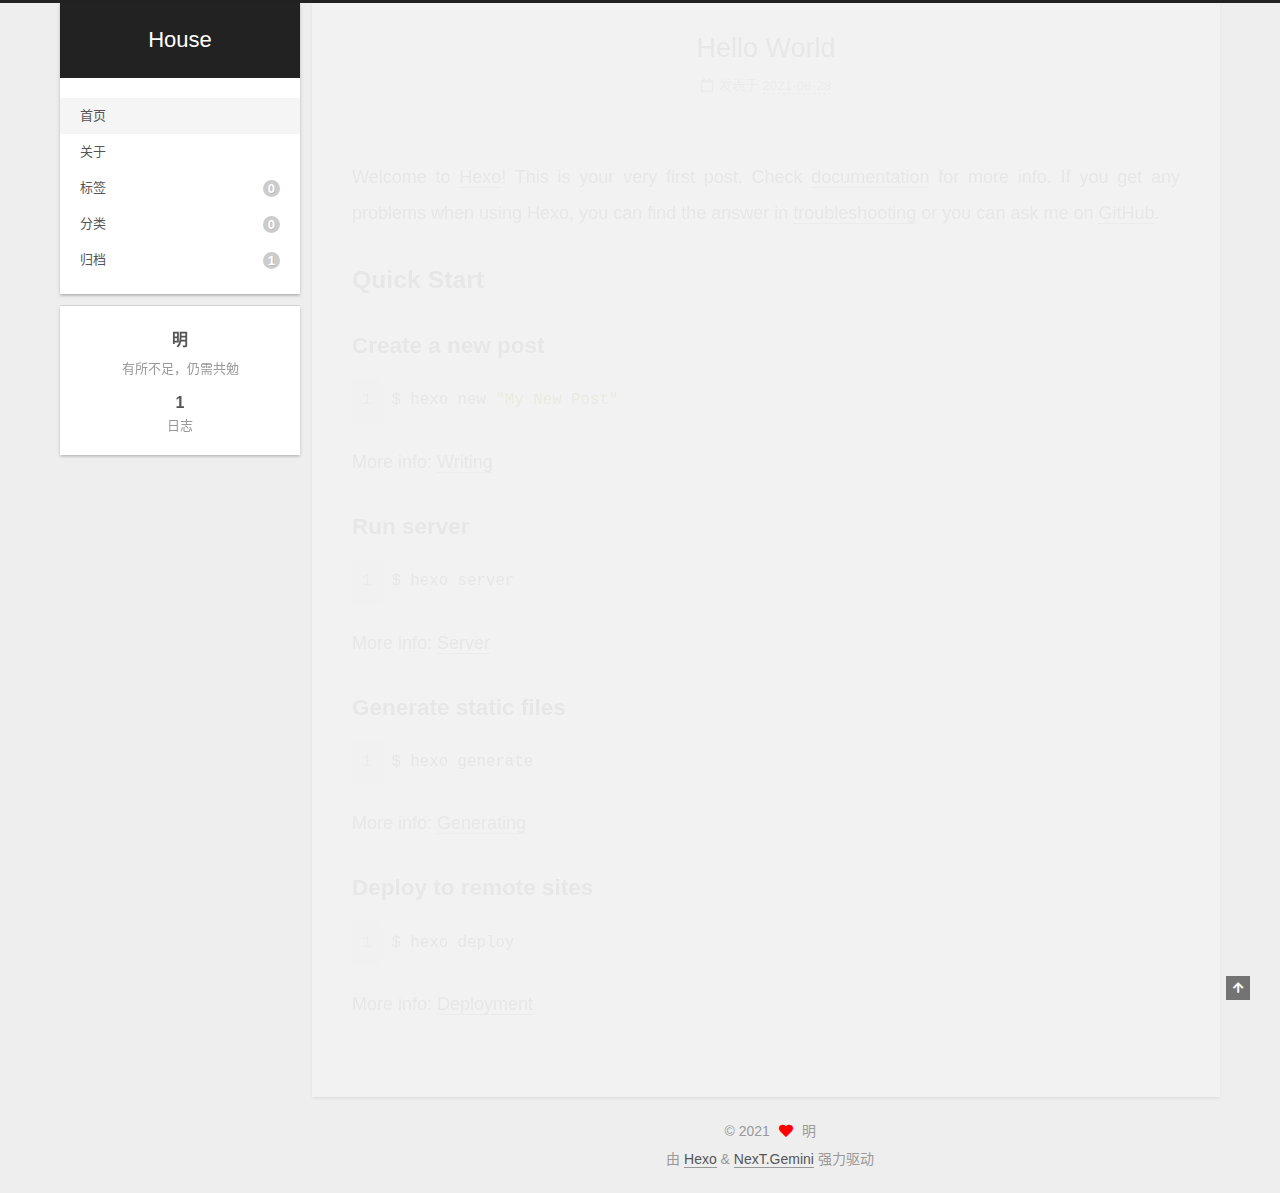
<file: index.html>
<!DOCTYPE html>
<html lang="zh-CN">
<head>
  <meta charset="UTF-8">
<meta name="viewport" content="width=device-width, initial-scale=1, maximum-scale=2">
<meta name="theme-color" content="#222">
<meta name="generator" content="Hexo 5.4.0">
  <link rel="apple-touch-icon" sizes="180x180" href="/images/apple-touch-icon-next.png">
  <link rel="icon" type="image/png" sizes="32x32" href="/images/favicon-32x32-next.png">
  <link rel="icon" type="image/png" sizes="16x16" href="/images/favicon-16x16-next.png">
  <link rel="mask-icon" href="/images/logo.svg" color="#222">

<link rel="stylesheet" href="/css/main.css">


<link rel="stylesheet" href="/lib/font-awesome/css/all.min.css">

<script id="hexo-configurations">
    var NexT = window.NexT || {};
    var CONFIG = {"hostname":"example.com","root":"/","scheme":"Gemini","version":"7.8.0","exturl":false,"sidebar":{"position":"left","display":"post","padding":18,"offset":12,"onmobile":false},"copycode":{"enable":false,"show_result":false,"style":null},"back2top":{"enable":true,"sidebar":false,"scrollpercent":false},"bookmark":{"enable":false,"color":"#222","save":"auto"},"fancybox":false,"mediumzoom":false,"lazyload":false,"pangu":false,"comments":{"style":"tabs","active":null,"storage":true,"lazyload":false,"nav":null},"algolia":{"hits":{"per_page":10},"labels":{"input_placeholder":"Search for Posts","hits_empty":"We didn't find any results for the search: ${query}","hits_stats":"${hits} results found in ${time} ms"}},"localsearch":{"enable":false,"trigger":"auto","top_n_per_article":1,"unescape":false,"preload":false},"motion":{"enable":true,"async":false,"transition":{"post_block":"fadeIn","post_header":"slideDownIn","post_body":"slideDownIn","coll_header":"slideLeftIn","sidebar":"slideUpIn"}}};
  </script>

  <meta name="description" content="有所不足，仍需共勉">
<meta property="og:type" content="website">
<meta property="og:title" content="House">
<meta property="og:url" content="http://example.com/index.html">
<meta property="og:site_name" content="House">
<meta property="og:description" content="有所不足，仍需共勉">
<meta property="og:locale" content="zh_CN">
<meta property="article:author" content="明">
<meta name="twitter:card" content="summary">

<link rel="canonical" href="http://example.com/">


<script id="page-configurations">
  // https://hexo.io/docs/variables.html
  CONFIG.page = {
    sidebar: "",
    isHome : true,
    isPost : false,
    lang   : 'zh-CN'
  };
</script>

  <title>House</title>
  






  <noscript>
  <style>
  .use-motion .brand,
  .use-motion .menu-item,
  .sidebar-inner,
  .use-motion .post-block,
  .use-motion .pagination,
  .use-motion .comments,
  .use-motion .post-header,
  .use-motion .post-body,
  .use-motion .collection-header { opacity: initial; }

  .use-motion .site-title,
  .use-motion .site-subtitle {
    opacity: initial;
    top: initial;
  }

  .use-motion .logo-line-before i { left: initial; }
  .use-motion .logo-line-after i { right: initial; }
  </style>
</noscript>

</head>

<body itemscope itemtype="http://schema.org/WebPage">
  <div class="container use-motion">
    <div class="headband"></div>

    <header class="header" itemscope itemtype="http://schema.org/WPHeader">
      <div class="header-inner"><div class="site-brand-container">
  <div class="site-nav-toggle">
    <div class="toggle" aria-label="切换导航栏">
      <span class="toggle-line toggle-line-first"></span>
      <span class="toggle-line toggle-line-middle"></span>
      <span class="toggle-line toggle-line-last"></span>
    </div>
  </div>

  <div class="site-meta">

    <a href="/" class="brand" rel="start">
      <span class="logo-line-before"><i></i></span>
      <h1 class="site-title">House</h1>
      <span class="logo-line-after"><i></i></span>
    </a>
  </div>

  <div class="site-nav-right">
    <div class="toggle popup-trigger">
    </div>
  </div>
</div>




<nav class="site-nav">
  <ul id="menu" class="main-menu menu">
        <li class="menu-item menu-item-home">

    <a href="/" rel="section"><i class="home fa-fw"></i>首页</a>

  </li>
        <li class="menu-item menu-item-about">

    <a href="/about/" rel="section"><i class="user fa-fw"></i>关于</a>

  </li>
        <li class="menu-item menu-item-tags">

    <a href="/tags/" rel="section"><i class="tags fa-fw"></i>标签<span class="badge">0</span></a>

  </li>
        <li class="menu-item menu-item-categories">

    <a href="/categories/" rel="section"><i class="th fa-fw"></i>分类<span class="badge">0</span></a>

  </li>
        <li class="menu-item menu-item-archives">

    <a href="/archives/" rel="section"><i class="archive fa-fw"></i>归档<span class="badge">1</span></a>

  </li>
  </ul>
</nav>




</div>
    </header>

    
  <div class="back-to-top">
    <i class="fa fa-arrow-up"></i>
    <span>0%</span>
  </div>


    <main class="main">
      <div class="main-inner">
        <div class="content-wrap">
          

          <div class="content index posts-expand">
            
      
  
  
  <article itemscope itemtype="http://schema.org/Article" class="post-block" lang="zh-CN">
    <link itemprop="mainEntityOfPage" href="http://example.com/2021/08/28/hello-world/">

    <span hidden itemprop="author" itemscope itemtype="http://schema.org/Person">
      <meta itemprop="image" content="/images/avatar.gif">
      <meta itemprop="name" content="明">
      <meta itemprop="description" content="有所不足，仍需共勉">
    </span>

    <span hidden itemprop="publisher" itemscope itemtype="http://schema.org/Organization">
      <meta itemprop="name" content="House">
    </span>
      <header class="post-header">
        <h2 class="post-title" itemprop="name headline">
          
            <a href="/2021/08/28/hello-world/" class="post-title-link" itemprop="url">Hello World</a>
        </h2>

        <div class="post-meta">
            <span class="post-meta-item">
              <span class="post-meta-item-icon">
                <i class="far fa-calendar"></i>
              </span>
              <span class="post-meta-item-text">发表于</span>

              <time title="创建时间：2021-08-28 16:02:21" itemprop="dateCreated datePublished" datetime="2021-08-28T16:02:21+08:00">2021-08-28</time>
            </span>

          

        </div>
      </header>

    
    
    
    <div class="post-body" itemprop="articleBody">

      
          <p>Welcome to <a target="_blank" rel="noopener" href="https://hexo.io/">Hexo</a>! This is your very first post. Check <a target="_blank" rel="noopener" href="https://hexo.io/docs/">documentation</a> for more info. If you get any problems when using Hexo, you can find the answer in <a target="_blank" rel="noopener" href="https://hexo.io/docs/troubleshooting.html">troubleshooting</a> or you can ask me on <a target="_blank" rel="noopener" href="https://github.com/hexojs/hexo/issues">GitHub</a>.</p>
<h2 id="Quick-Start"><a href="#Quick-Start" class="headerlink" title="Quick Start"></a>Quick Start</h2><h3 id="Create-a-new-post"><a href="#Create-a-new-post" class="headerlink" title="Create a new post"></a>Create a new post</h3><figure class="highlight bash"><table><tr><td class="gutter"><pre><span class="line">1</span><br></pre></td><td class="code"><pre><span class="line">$ hexo new <span class="string">&quot;My New Post&quot;</span></span><br></pre></td></tr></table></figure>

<p>More info: <a target="_blank" rel="noopener" href="https://hexo.io/docs/writing.html">Writing</a></p>
<h3 id="Run-server"><a href="#Run-server" class="headerlink" title="Run server"></a>Run server</h3><figure class="highlight bash"><table><tr><td class="gutter"><pre><span class="line">1</span><br></pre></td><td class="code"><pre><span class="line">$ hexo server</span><br></pre></td></tr></table></figure>

<p>More info: <a target="_blank" rel="noopener" href="https://hexo.io/docs/server.html">Server</a></p>
<h3 id="Generate-static-files"><a href="#Generate-static-files" class="headerlink" title="Generate static files"></a>Generate static files</h3><figure class="highlight bash"><table><tr><td class="gutter"><pre><span class="line">1</span><br></pre></td><td class="code"><pre><span class="line">$ hexo generate</span><br></pre></td></tr></table></figure>

<p>More info: <a target="_blank" rel="noopener" href="https://hexo.io/docs/generating.html">Generating</a></p>
<h3 id="Deploy-to-remote-sites"><a href="#Deploy-to-remote-sites" class="headerlink" title="Deploy to remote sites"></a>Deploy to remote sites</h3><figure class="highlight bash"><table><tr><td class="gutter"><pre><span class="line">1</span><br></pre></td><td class="code"><pre><span class="line">$ hexo deploy</span><br></pre></td></tr></table></figure>

<p>More info: <a target="_blank" rel="noopener" href="https://hexo.io/docs/one-command-deployment.html">Deployment</a></p>

      
    </div>

    
    
    
      <footer class="post-footer">
        <div class="post-eof"></div>
      </footer>
  </article>
  
  
  


  



          </div>
          

<script>
  window.addEventListener('tabs:register', () => {
    let { activeClass } = CONFIG.comments;
    if (CONFIG.comments.storage) {
      activeClass = localStorage.getItem('comments_active') || activeClass;
    }
    if (activeClass) {
      let activeTab = document.querySelector(`a[href="#comment-${activeClass}"]`);
      if (activeTab) {
        activeTab.click();
      }
    }
  });
  if (CONFIG.comments.storage) {
    window.addEventListener('tabs:click', event => {
      if (!event.target.matches('.tabs-comment .tab-content .tab-pane')) return;
      let commentClass = event.target.classList[1];
      localStorage.setItem('comments_active', commentClass);
    });
  }
</script>

        </div>
          
  
  <div class="toggle sidebar-toggle">
    <span class="toggle-line toggle-line-first"></span>
    <span class="toggle-line toggle-line-middle"></span>
    <span class="toggle-line toggle-line-last"></span>
  </div>

  <aside class="sidebar">
    <div class="sidebar-inner">

      <ul class="sidebar-nav motion-element">
        <li class="sidebar-nav-toc">
          文章目录
        </li>
        <li class="sidebar-nav-overview">
          站点概览
        </li>
      </ul>

      <!--noindex-->
      <div class="post-toc-wrap sidebar-panel">
      </div>
      <!--/noindex-->

      <div class="site-overview-wrap sidebar-panel">
        <div class="site-author motion-element" itemprop="author" itemscope itemtype="http://schema.org/Person">
  <p class="site-author-name" itemprop="name">明</p>
  <div class="site-description" itemprop="description">有所不足，仍需共勉</div>
</div>
<div class="site-state-wrap motion-element">
  <nav class="site-state">
      <div class="site-state-item site-state-posts">
          <a href="/archives/">
        
          <span class="site-state-item-count">1</span>
          <span class="site-state-item-name">日志</span>
        </a>
      </div>
  </nav>
</div>



      </div>

    </div>
  </aside>
  <div id="sidebar-dimmer"></div>


      </div>
    </main>

    <footer class="footer">
      <div class="footer-inner">
        

        

<div class="copyright">
  
  &copy; 
  <span itemprop="copyrightYear">2021</span>
  <span class="with-love">
    <i class="fa fa-heart"></i>
  </span>
  <span class="author" itemprop="copyrightHolder">明</span>
</div>
  <div class="powered-by">由 <a href="https://hexo.io/" class="theme-link" rel="noopener" target="_blank">Hexo</a> & <a href="https://theme-next.org/" class="theme-link" rel="noopener" target="_blank">NexT.Gemini</a> 强力驱动
  </div>

        








      </div>
    </footer>
  </div>

  
  <script src="/lib/anime.min.js"></script>
  <script src="/lib/velocity/velocity.min.js"></script>
  <script src="/lib/velocity/velocity.ui.min.js"></script>

<script src="/js/utils.js"></script>

<script src="/js/motion.js"></script>


<script src="/js/schemes/pisces.js"></script>


<script src="/js/next-boot.js"></script>




  















  

  

</body>
</html>
</file>
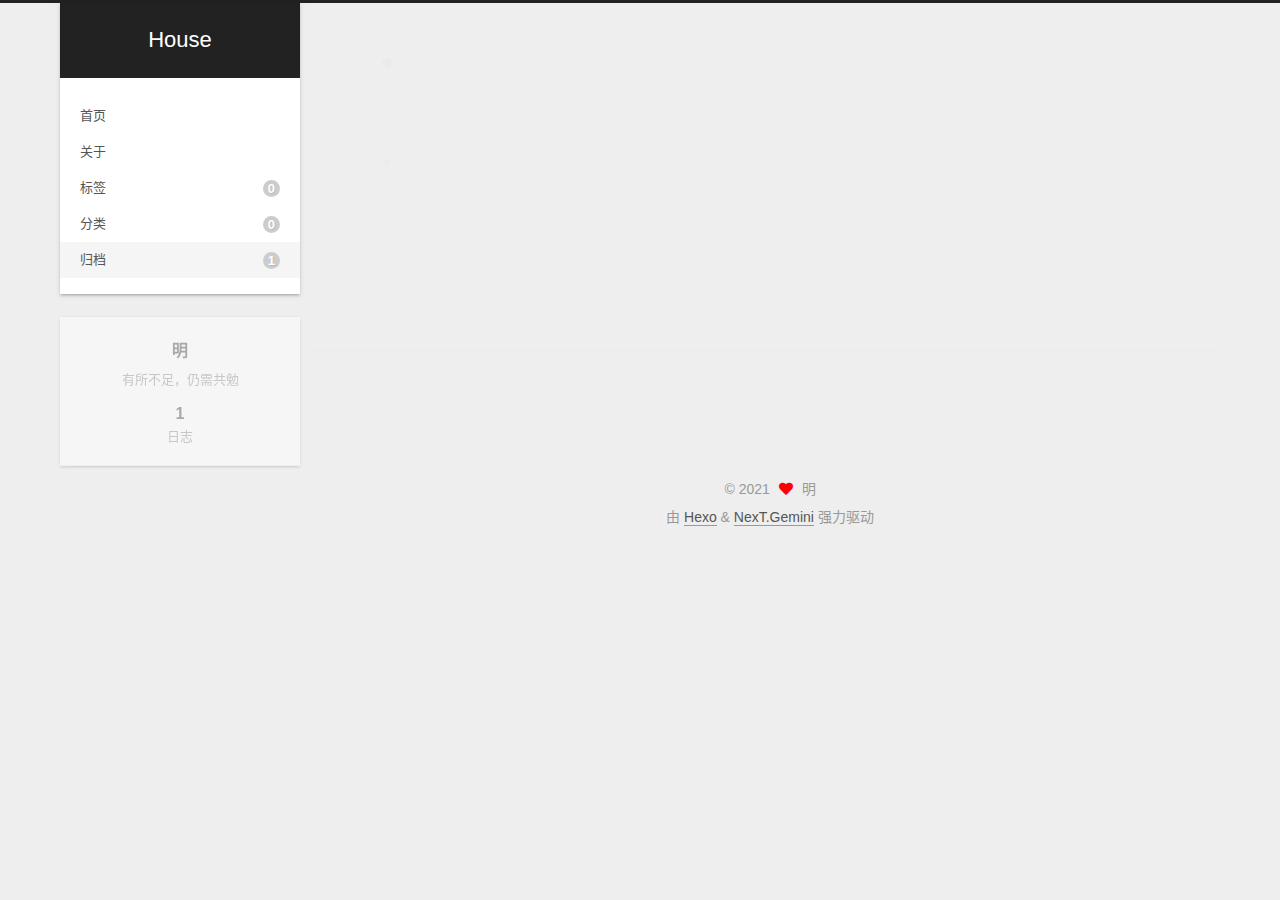
<file: archives/index.html>
<!DOCTYPE html>
<html lang="zh-CN">
<head>
  <meta charset="UTF-8">
<meta name="viewport" content="width=device-width, initial-scale=1, maximum-scale=2">
<meta name="theme-color" content="#222">
<meta name="generator" content="Hexo 5.4.0">
  <link rel="apple-touch-icon" sizes="180x180" href="/images/apple-touch-icon-next.png">
  <link rel="icon" type="image/png" sizes="32x32" href="/images/favicon-32x32-next.png">
  <link rel="icon" type="image/png" sizes="16x16" href="/images/favicon-16x16-next.png">
  <link rel="mask-icon" href="/images/logo.svg" color="#222">

<link rel="stylesheet" href="/css/main.css">


<link rel="stylesheet" href="/lib/font-awesome/css/all.min.css">

<script id="hexo-configurations">
    var NexT = window.NexT || {};
    var CONFIG = {"hostname":"example.com","root":"/","scheme":"Gemini","version":"7.8.0","exturl":false,"sidebar":{"position":"left","display":"post","padding":18,"offset":12,"onmobile":false},"copycode":{"enable":false,"show_result":false,"style":null},"back2top":{"enable":true,"sidebar":false,"scrollpercent":false},"bookmark":{"enable":false,"color":"#222","save":"auto"},"fancybox":false,"mediumzoom":false,"lazyload":false,"pangu":false,"comments":{"style":"tabs","active":null,"storage":true,"lazyload":false,"nav":null},"algolia":{"hits":{"per_page":10},"labels":{"input_placeholder":"Search for Posts","hits_empty":"We didn't find any results for the search: ${query}","hits_stats":"${hits} results found in ${time} ms"}},"localsearch":{"enable":false,"trigger":"auto","top_n_per_article":1,"unescape":false,"preload":false},"motion":{"enable":true,"async":false,"transition":{"post_block":"fadeIn","post_header":"slideDownIn","post_body":"slideDownIn","coll_header":"slideLeftIn","sidebar":"slideUpIn"}}};
  </script>

  <meta name="description" content="有所不足，仍需共勉">
<meta property="og:type" content="website">
<meta property="og:title" content="House">
<meta property="og:url" content="http://example.com/archives/index.html">
<meta property="og:site_name" content="House">
<meta property="og:description" content="有所不足，仍需共勉">
<meta property="og:locale" content="zh_CN">
<meta property="article:author" content="明">
<meta name="twitter:card" content="summary">

<link rel="canonical" href="http://example.com/archives/">


<script id="page-configurations">
  // https://hexo.io/docs/variables.html
  CONFIG.page = {
    sidebar: "",
    isHome : false,
    isPost : false,
    lang   : 'zh-CN'
  };
</script>

  <title>归档 | House</title>
  






  <noscript>
  <style>
  .use-motion .brand,
  .use-motion .menu-item,
  .sidebar-inner,
  .use-motion .post-block,
  .use-motion .pagination,
  .use-motion .comments,
  .use-motion .post-header,
  .use-motion .post-body,
  .use-motion .collection-header { opacity: initial; }

  .use-motion .site-title,
  .use-motion .site-subtitle {
    opacity: initial;
    top: initial;
  }

  .use-motion .logo-line-before i { left: initial; }
  .use-motion .logo-line-after i { right: initial; }
  </style>
</noscript>

</head>

<body itemscope itemtype="http://schema.org/WebPage">
  <div class="container use-motion">
    <div class="headband"></div>

    <header class="header" itemscope itemtype="http://schema.org/WPHeader">
      <div class="header-inner"><div class="site-brand-container">
  <div class="site-nav-toggle">
    <div class="toggle" aria-label="切换导航栏">
      <span class="toggle-line toggle-line-first"></span>
      <span class="toggle-line toggle-line-middle"></span>
      <span class="toggle-line toggle-line-last"></span>
    </div>
  </div>

  <div class="site-meta">

    <a href="/" class="brand" rel="start">
      <span class="logo-line-before"><i></i></span>
      <h1 class="site-title">House</h1>
      <span class="logo-line-after"><i></i></span>
    </a>
  </div>

  <div class="site-nav-right">
    <div class="toggle popup-trigger">
    </div>
  </div>
</div>




<nav class="site-nav">
  <ul id="menu" class="main-menu menu">
        <li class="menu-item menu-item-home">

    <a href="/" rel="section"><i class="home fa-fw"></i>首页</a>

  </li>
        <li class="menu-item menu-item-about">

    <a href="/about/" rel="section"><i class="user fa-fw"></i>关于</a>

  </li>
        <li class="menu-item menu-item-tags">

    <a href="/tags/" rel="section"><i class="tags fa-fw"></i>标签<span class="badge">0</span></a>

  </li>
        <li class="menu-item menu-item-categories">

    <a href="/categories/" rel="section"><i class="th fa-fw"></i>分类<span class="badge">0</span></a>

  </li>
        <li class="menu-item menu-item-archives">

    <a href="/archives/" rel="section"><i class="archive fa-fw"></i>归档<span class="badge">1</span></a>

  </li>
  </ul>
</nav>




</div>
    </header>

    
  <div class="back-to-top">
    <i class="fa fa-arrow-up"></i>
    <span>0%</span>
  </div>


    <main class="main">
      <div class="main-inner">
        <div class="content-wrap">
          

          <div class="content archive">
            

  
  
  
  <div class="post-block">
    <div class="posts-collapse">
      <div class="collection-title">
        <span class="collection-header">嗯..! 目前共计 1 篇日志。 继续努力。</span>
      </div>

      
    <div class="collection-year">
      <span class="collection-header">2021</span>
    </div>

  <article itemscope itemtype="http://schema.org/Article">
    <header class="post-header">

      <div class="post-meta">
        <time itemprop="dateCreated"
              datetime="2021-08-28T16:02:21+08:00"
              content="2021-08-28">
          08-28
        </time>
      </div>

      <div class="post-title">
          <a class="post-title-link" href="/2021/08/28/hello-world/" itemprop="url">
            <span itemprop="name">Hello World</span>
          </a>
      </div>

    </header>
  </article>


    </div>
  </div>
  
  
  

  



          </div>
          

<script>
  window.addEventListener('tabs:register', () => {
    let { activeClass } = CONFIG.comments;
    if (CONFIG.comments.storage) {
      activeClass = localStorage.getItem('comments_active') || activeClass;
    }
    if (activeClass) {
      let activeTab = document.querySelector(`a[href="#comment-${activeClass}"]`);
      if (activeTab) {
        activeTab.click();
      }
    }
  });
  if (CONFIG.comments.storage) {
    window.addEventListener('tabs:click', event => {
      if (!event.target.matches('.tabs-comment .tab-content .tab-pane')) return;
      let commentClass = event.target.classList[1];
      localStorage.setItem('comments_active', commentClass);
    });
  }
</script>

        </div>
          
  
  <div class="toggle sidebar-toggle">
    <span class="toggle-line toggle-line-first"></span>
    <span class="toggle-line toggle-line-middle"></span>
    <span class="toggle-line toggle-line-last"></span>
  </div>

  <aside class="sidebar">
    <div class="sidebar-inner">

      <ul class="sidebar-nav motion-element">
        <li class="sidebar-nav-toc">
          文章目录
        </li>
        <li class="sidebar-nav-overview">
          站点概览
        </li>
      </ul>

      <!--noindex-->
      <div class="post-toc-wrap sidebar-panel">
      </div>
      <!--/noindex-->

      <div class="site-overview-wrap sidebar-panel">
        <div class="site-author motion-element" itemprop="author" itemscope itemtype="http://schema.org/Person">
  <p class="site-author-name" itemprop="name">明</p>
  <div class="site-description" itemprop="description">有所不足，仍需共勉</div>
</div>
<div class="site-state-wrap motion-element">
  <nav class="site-state">
      <div class="site-state-item site-state-posts">
          <a href="/archives/">
        
          <span class="site-state-item-count">1</span>
          <span class="site-state-item-name">日志</span>
        </a>
      </div>
  </nav>
</div>



      </div>

    </div>
  </aside>
  <div id="sidebar-dimmer"></div>


      </div>
    </main>

    <footer class="footer">
      <div class="footer-inner">
        

        

<div class="copyright">
  
  &copy; 
  <span itemprop="copyrightYear">2021</span>
  <span class="with-love">
    <i class="fa fa-heart"></i>
  </span>
  <span class="author" itemprop="copyrightHolder">明</span>
</div>
  <div class="powered-by">由 <a href="https://hexo.io/" class="theme-link" rel="noopener" target="_blank">Hexo</a> & <a href="https://theme-next.org/" class="theme-link" rel="noopener" target="_blank">NexT.Gemini</a> 强力驱动
  </div>

        








      </div>
    </footer>
  </div>

  
  <script src="/lib/anime.min.js"></script>
  <script src="/lib/velocity/velocity.min.js"></script>
  <script src="/lib/velocity/velocity.ui.min.js"></script>

<script src="/js/utils.js"></script>

<script src="/js/motion.js"></script>


<script src="/js/schemes/pisces.js"></script>


<script src="/js/next-boot.js"></script>




  















  

  

</body>
</html>
</file>
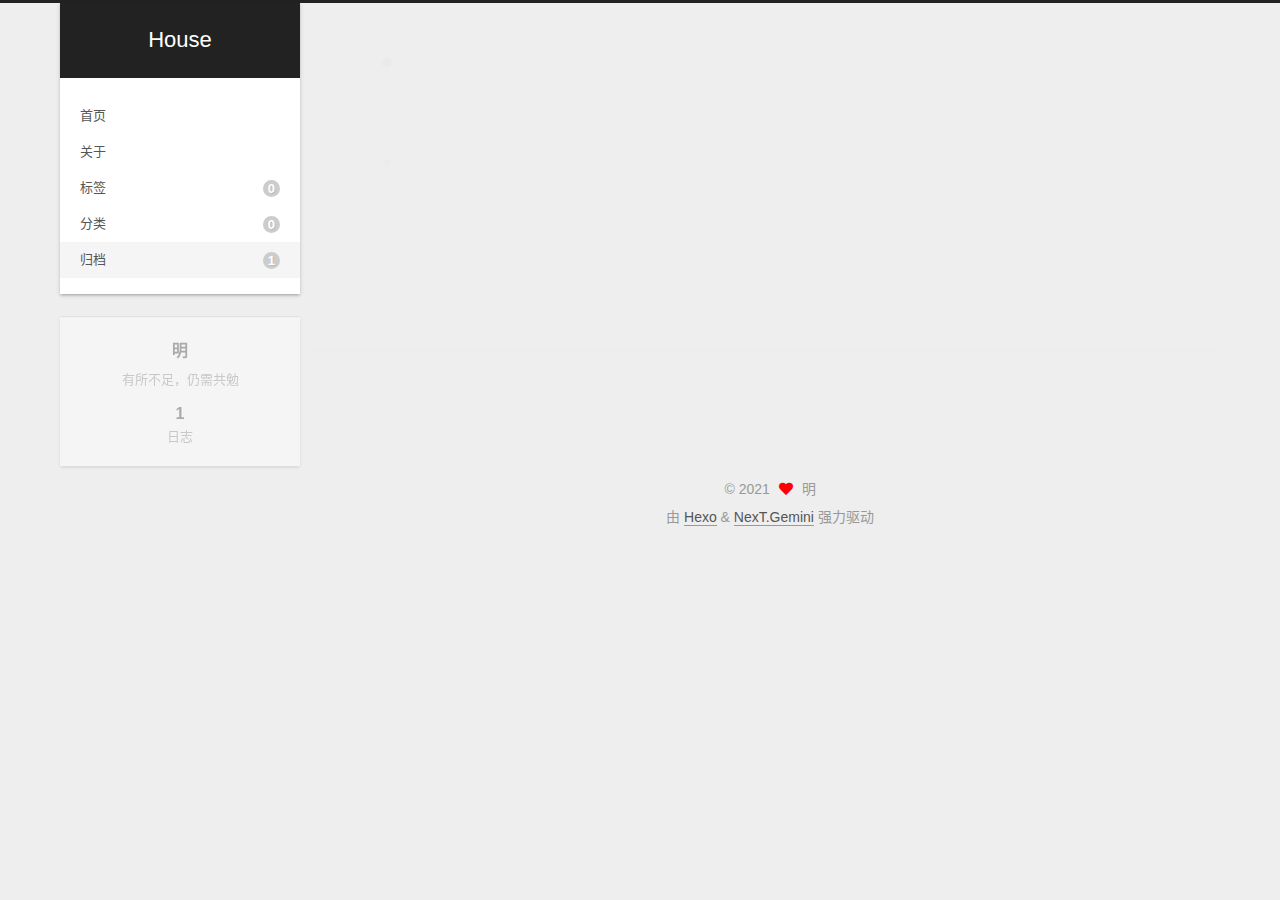
<file: archives/2021/index.html>
<!DOCTYPE html>
<html lang="zh-CN">
<head>
  <meta charset="UTF-8">
<meta name="viewport" content="width=device-width, initial-scale=1, maximum-scale=2">
<meta name="theme-color" content="#222">
<meta name="generator" content="Hexo 5.4.0">
  <link rel="apple-touch-icon" sizes="180x180" href="/images/apple-touch-icon-next.png">
  <link rel="icon" type="image/png" sizes="32x32" href="/images/favicon-32x32-next.png">
  <link rel="icon" type="image/png" sizes="16x16" href="/images/favicon-16x16-next.png">
  <link rel="mask-icon" href="/images/logo.svg" color="#222">

<link rel="stylesheet" href="/css/main.css">


<link rel="stylesheet" href="/lib/font-awesome/css/all.min.css">

<script id="hexo-configurations">
    var NexT = window.NexT || {};
    var CONFIG = {"hostname":"example.com","root":"/","scheme":"Gemini","version":"7.8.0","exturl":false,"sidebar":{"position":"left","display":"post","padding":18,"offset":12,"onmobile":false},"copycode":{"enable":false,"show_result":false,"style":null},"back2top":{"enable":true,"sidebar":false,"scrollpercent":false},"bookmark":{"enable":false,"color":"#222","save":"auto"},"fancybox":false,"mediumzoom":false,"lazyload":false,"pangu":false,"comments":{"style":"tabs","active":null,"storage":true,"lazyload":false,"nav":null},"algolia":{"hits":{"per_page":10},"labels":{"input_placeholder":"Search for Posts","hits_empty":"We didn't find any results for the search: ${query}","hits_stats":"${hits} results found in ${time} ms"}},"localsearch":{"enable":false,"trigger":"auto","top_n_per_article":1,"unescape":false,"preload":false},"motion":{"enable":true,"async":false,"transition":{"post_block":"fadeIn","post_header":"slideDownIn","post_body":"slideDownIn","coll_header":"slideLeftIn","sidebar":"slideUpIn"}}};
  </script>

  <meta name="description" content="有所不足，仍需共勉">
<meta property="og:type" content="website">
<meta property="og:title" content="House">
<meta property="og:url" content="http://example.com/archives/2021/index.html">
<meta property="og:site_name" content="House">
<meta property="og:description" content="有所不足，仍需共勉">
<meta property="og:locale" content="zh_CN">
<meta property="article:author" content="明">
<meta name="twitter:card" content="summary">

<link rel="canonical" href="http://example.com/archives/2021/">


<script id="page-configurations">
  // https://hexo.io/docs/variables.html
  CONFIG.page = {
    sidebar: "",
    isHome : false,
    isPost : false,
    lang   : 'zh-CN'
  };
</script>

  <title>归档 | House</title>
  






  <noscript>
  <style>
  .use-motion .brand,
  .use-motion .menu-item,
  .sidebar-inner,
  .use-motion .post-block,
  .use-motion .pagination,
  .use-motion .comments,
  .use-motion .post-header,
  .use-motion .post-body,
  .use-motion .collection-header { opacity: initial; }

  .use-motion .site-title,
  .use-motion .site-subtitle {
    opacity: initial;
    top: initial;
  }

  .use-motion .logo-line-before i { left: initial; }
  .use-motion .logo-line-after i { right: initial; }
  </style>
</noscript>

</head>

<body itemscope itemtype="http://schema.org/WebPage">
  <div class="container use-motion">
    <div class="headband"></div>

    <header class="header" itemscope itemtype="http://schema.org/WPHeader">
      <div class="header-inner"><div class="site-brand-container">
  <div class="site-nav-toggle">
    <div class="toggle" aria-label="切换导航栏">
      <span class="toggle-line toggle-line-first"></span>
      <span class="toggle-line toggle-line-middle"></span>
      <span class="toggle-line toggle-line-last"></span>
    </div>
  </div>

  <div class="site-meta">

    <a href="/" class="brand" rel="start">
      <span class="logo-line-before"><i></i></span>
      <h1 class="site-title">House</h1>
      <span class="logo-line-after"><i></i></span>
    </a>
  </div>

  <div class="site-nav-right">
    <div class="toggle popup-trigger">
    </div>
  </div>
</div>




<nav class="site-nav">
  <ul id="menu" class="main-menu menu">
        <li class="menu-item menu-item-home">

    <a href="/" rel="section"><i class="home fa-fw"></i>首页</a>

  </li>
        <li class="menu-item menu-item-about">

    <a href="/about/" rel="section"><i class="user fa-fw"></i>关于</a>

  </li>
        <li class="menu-item menu-item-tags">

    <a href="/tags/" rel="section"><i class="tags fa-fw"></i>标签<span class="badge">0</span></a>

  </li>
        <li class="menu-item menu-item-categories">

    <a href="/categories/" rel="section"><i class="th fa-fw"></i>分类<span class="badge">0</span></a>

  </li>
        <li class="menu-item menu-item-archives">

    <a href="/archives/" rel="section"><i class="archive fa-fw"></i>归档<span class="badge">1</span></a>

  </li>
  </ul>
</nav>




</div>
    </header>

    
  <div class="back-to-top">
    <i class="fa fa-arrow-up"></i>
    <span>0%</span>
  </div>


    <main class="main">
      <div class="main-inner">
        <div class="content-wrap">
          

          <div class="content archive">
            

  
  
  
  <div class="post-block">
    <div class="posts-collapse">
      <div class="collection-title">
        <span class="collection-header">嗯..! 目前共计 1 篇日志。 继续努力。</span>
      </div>

      
    <div class="collection-year">
      <span class="collection-header">2021</span>
    </div>

  <article itemscope itemtype="http://schema.org/Article">
    <header class="post-header">

      <div class="post-meta">
        <time itemprop="dateCreated"
              datetime="2021-08-28T16:02:21+08:00"
              content="2021-08-28">
          08-28
        </time>
      </div>

      <div class="post-title">
          <a class="post-title-link" href="/2021/08/28/hello-world/" itemprop="url">
            <span itemprop="name">Hello World</span>
          </a>
      </div>

    </header>
  </article>


    </div>
  </div>
  
  
  

  



          </div>
          

<script>
  window.addEventListener('tabs:register', () => {
    let { activeClass } = CONFIG.comments;
    if (CONFIG.comments.storage) {
      activeClass = localStorage.getItem('comments_active') || activeClass;
    }
    if (activeClass) {
      let activeTab = document.querySelector(`a[href="#comment-${activeClass}"]`);
      if (activeTab) {
        activeTab.click();
      }
    }
  });
  if (CONFIG.comments.storage) {
    window.addEventListener('tabs:click', event => {
      if (!event.target.matches('.tabs-comment .tab-content .tab-pane')) return;
      let commentClass = event.target.classList[1];
      localStorage.setItem('comments_active', commentClass);
    });
  }
</script>

        </div>
          
  
  <div class="toggle sidebar-toggle">
    <span class="toggle-line toggle-line-first"></span>
    <span class="toggle-line toggle-line-middle"></span>
    <span class="toggle-line toggle-line-last"></span>
  </div>

  <aside class="sidebar">
    <div class="sidebar-inner">

      <ul class="sidebar-nav motion-element">
        <li class="sidebar-nav-toc">
          文章目录
        </li>
        <li class="sidebar-nav-overview">
          站点概览
        </li>
      </ul>

      <!--noindex-->
      <div class="post-toc-wrap sidebar-panel">
      </div>
      <!--/noindex-->

      <div class="site-overview-wrap sidebar-panel">
        <div class="site-author motion-element" itemprop="author" itemscope itemtype="http://schema.org/Person">
  <p class="site-author-name" itemprop="name">明</p>
  <div class="site-description" itemprop="description">有所不足，仍需共勉</div>
</div>
<div class="site-state-wrap motion-element">
  <nav class="site-state">
      <div class="site-state-item site-state-posts">
          <a href="/archives/">
        
          <span class="site-state-item-count">1</span>
          <span class="site-state-item-name">日志</span>
        </a>
      </div>
  </nav>
</div>



      </div>

    </div>
  </aside>
  <div id="sidebar-dimmer"></div>


      </div>
    </main>

    <footer class="footer">
      <div class="footer-inner">
        

        

<div class="copyright">
  
  &copy; 
  <span itemprop="copyrightYear">2021</span>
  <span class="with-love">
    <i class="fa fa-heart"></i>
  </span>
  <span class="author" itemprop="copyrightHolder">明</span>
</div>
  <div class="powered-by">由 <a href="https://hexo.io/" class="theme-link" rel="noopener" target="_blank">Hexo</a> & <a href="https://theme-next.org/" class="theme-link" rel="noopener" target="_blank">NexT.Gemini</a> 强力驱动
  </div>

        








      </div>
    </footer>
  </div>

  
  <script src="/lib/anime.min.js"></script>
  <script src="/lib/velocity/velocity.min.js"></script>
  <script src="/lib/velocity/velocity.ui.min.js"></script>

<script src="/js/utils.js"></script>

<script src="/js/motion.js"></script>


<script src="/js/schemes/pisces.js"></script>


<script src="/js/next-boot.js"></script>




  















  

  

</body>
</html>
</file>
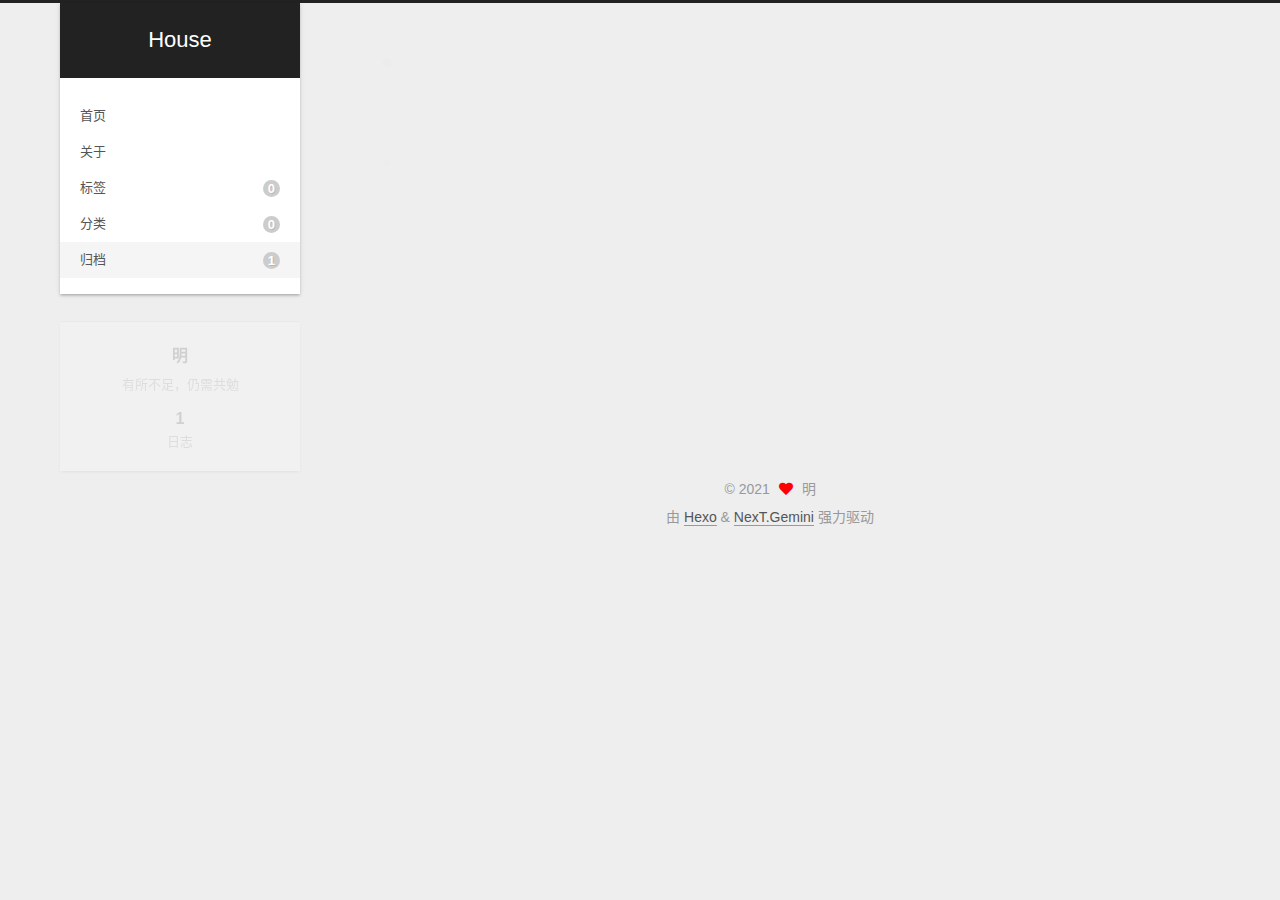
<file: archives/2021/08/index.html>
<!DOCTYPE html>
<html lang="zh-CN">
<head>
  <meta charset="UTF-8">
<meta name="viewport" content="width=device-width, initial-scale=1, maximum-scale=2">
<meta name="theme-color" content="#222">
<meta name="generator" content="Hexo 5.4.0">
  <link rel="apple-touch-icon" sizes="180x180" href="/images/apple-touch-icon-next.png">
  <link rel="icon" type="image/png" sizes="32x32" href="/images/favicon-32x32-next.png">
  <link rel="icon" type="image/png" sizes="16x16" href="/images/favicon-16x16-next.png">
  <link rel="mask-icon" href="/images/logo.svg" color="#222">

<link rel="stylesheet" href="/css/main.css">


<link rel="stylesheet" href="/lib/font-awesome/css/all.min.css">

<script id="hexo-configurations">
    var NexT = window.NexT || {};
    var CONFIG = {"hostname":"example.com","root":"/","scheme":"Gemini","version":"7.8.0","exturl":false,"sidebar":{"position":"left","display":"post","padding":18,"offset":12,"onmobile":false},"copycode":{"enable":false,"show_result":false,"style":null},"back2top":{"enable":true,"sidebar":false,"scrollpercent":false},"bookmark":{"enable":false,"color":"#222","save":"auto"},"fancybox":false,"mediumzoom":false,"lazyload":false,"pangu":false,"comments":{"style":"tabs","active":null,"storage":true,"lazyload":false,"nav":null},"algolia":{"hits":{"per_page":10},"labels":{"input_placeholder":"Search for Posts","hits_empty":"We didn't find any results for the search: ${query}","hits_stats":"${hits} results found in ${time} ms"}},"localsearch":{"enable":false,"trigger":"auto","top_n_per_article":1,"unescape":false,"preload":false},"motion":{"enable":true,"async":false,"transition":{"post_block":"fadeIn","post_header":"slideDownIn","post_body":"slideDownIn","coll_header":"slideLeftIn","sidebar":"slideUpIn"}}};
  </script>

  <meta name="description" content="有所不足，仍需共勉">
<meta property="og:type" content="website">
<meta property="og:title" content="House">
<meta property="og:url" content="http://example.com/archives/2021/08/index.html">
<meta property="og:site_name" content="House">
<meta property="og:description" content="有所不足，仍需共勉">
<meta property="og:locale" content="zh_CN">
<meta property="article:author" content="明">
<meta name="twitter:card" content="summary">

<link rel="canonical" href="http://example.com/archives/2021/08/">


<script id="page-configurations">
  // https://hexo.io/docs/variables.html
  CONFIG.page = {
    sidebar: "",
    isHome : false,
    isPost : false,
    lang   : 'zh-CN'
  };
</script>

  <title>归档 | House</title>
  






  <noscript>
  <style>
  .use-motion .brand,
  .use-motion .menu-item,
  .sidebar-inner,
  .use-motion .post-block,
  .use-motion .pagination,
  .use-motion .comments,
  .use-motion .post-header,
  .use-motion .post-body,
  .use-motion .collection-header { opacity: initial; }

  .use-motion .site-title,
  .use-motion .site-subtitle {
    opacity: initial;
    top: initial;
  }

  .use-motion .logo-line-before i { left: initial; }
  .use-motion .logo-line-after i { right: initial; }
  </style>
</noscript>

</head>

<body itemscope itemtype="http://schema.org/WebPage">
  <div class="container use-motion">
    <div class="headband"></div>

    <header class="header" itemscope itemtype="http://schema.org/WPHeader">
      <div class="header-inner"><div class="site-brand-container">
  <div class="site-nav-toggle">
    <div class="toggle" aria-label="切换导航栏">
      <span class="toggle-line toggle-line-first"></span>
      <span class="toggle-line toggle-line-middle"></span>
      <span class="toggle-line toggle-line-last"></span>
    </div>
  </div>

  <div class="site-meta">

    <a href="/" class="brand" rel="start">
      <span class="logo-line-before"><i></i></span>
      <h1 class="site-title">House</h1>
      <span class="logo-line-after"><i></i></span>
    </a>
  </div>

  <div class="site-nav-right">
    <div class="toggle popup-trigger">
    </div>
  </div>
</div>




<nav class="site-nav">
  <ul id="menu" class="main-menu menu">
        <li class="menu-item menu-item-home">

    <a href="/" rel="section"><i class="home fa-fw"></i>首页</a>

  </li>
        <li class="menu-item menu-item-about">

    <a href="/about/" rel="section"><i class="user fa-fw"></i>关于</a>

  </li>
        <li class="menu-item menu-item-tags">

    <a href="/tags/" rel="section"><i class="tags fa-fw"></i>标签<span class="badge">0</span></a>

  </li>
        <li class="menu-item menu-item-categories">

    <a href="/categories/" rel="section"><i class="th fa-fw"></i>分类<span class="badge">0</span></a>

  </li>
        <li class="menu-item menu-item-archives">

    <a href="/archives/" rel="section"><i class="archive fa-fw"></i>归档<span class="badge">1</span></a>

  </li>
  </ul>
</nav>




</div>
    </header>

    
  <div class="back-to-top">
    <i class="fa fa-arrow-up"></i>
    <span>0%</span>
  </div>


    <main class="main">
      <div class="main-inner">
        <div class="content-wrap">
          

          <div class="content archive">
            

  
  
  
  <div class="post-block">
    <div class="posts-collapse">
      <div class="collection-title">
        <span class="collection-header">嗯..! 目前共计 1 篇日志。 继续努力。</span>
      </div>

      
    <div class="collection-year">
      <span class="collection-header">2021</span>
    </div>

  <article itemscope itemtype="http://schema.org/Article">
    <header class="post-header">

      <div class="post-meta">
        <time itemprop="dateCreated"
              datetime="2021-08-28T16:02:21+08:00"
              content="2021-08-28">
          08-28
        </time>
      </div>

      <div class="post-title">
          <a class="post-title-link" href="/2021/08/28/hello-world/" itemprop="url">
            <span itemprop="name">Hello World</span>
          </a>
      </div>

    </header>
  </article>


    </div>
  </div>
  
  
  

  



          </div>
          

<script>
  window.addEventListener('tabs:register', () => {
    let { activeClass } = CONFIG.comments;
    if (CONFIG.comments.storage) {
      activeClass = localStorage.getItem('comments_active') || activeClass;
    }
    if (activeClass) {
      let activeTab = document.querySelector(`a[href="#comment-${activeClass}"]`);
      if (activeTab) {
        activeTab.click();
      }
    }
  });
  if (CONFIG.comments.storage) {
    window.addEventListener('tabs:click', event => {
      if (!event.target.matches('.tabs-comment .tab-content .tab-pane')) return;
      let commentClass = event.target.classList[1];
      localStorage.setItem('comments_active', commentClass);
    });
  }
</script>

        </div>
          
  
  <div class="toggle sidebar-toggle">
    <span class="toggle-line toggle-line-first"></span>
    <span class="toggle-line toggle-line-middle"></span>
    <span class="toggle-line toggle-line-last"></span>
  </div>

  <aside class="sidebar">
    <div class="sidebar-inner">

      <ul class="sidebar-nav motion-element">
        <li class="sidebar-nav-toc">
          文章目录
        </li>
        <li class="sidebar-nav-overview">
          站点概览
        </li>
      </ul>

      <!--noindex-->
      <div class="post-toc-wrap sidebar-panel">
      </div>
      <!--/noindex-->

      <div class="site-overview-wrap sidebar-panel">
        <div class="site-author motion-element" itemprop="author" itemscope itemtype="http://schema.org/Person">
  <p class="site-author-name" itemprop="name">明</p>
  <div class="site-description" itemprop="description">有所不足，仍需共勉</div>
</div>
<div class="site-state-wrap motion-element">
  <nav class="site-state">
      <div class="site-state-item site-state-posts">
          <a href="/archives/">
        
          <span class="site-state-item-count">1</span>
          <span class="site-state-item-name">日志</span>
        </a>
      </div>
  </nav>
</div>



      </div>

    </div>
  </aside>
  <div id="sidebar-dimmer"></div>


      </div>
    </main>

    <footer class="footer">
      <div class="footer-inner">
        

        

<div class="copyright">
  
  &copy; 
  <span itemprop="copyrightYear">2021</span>
  <span class="with-love">
    <i class="fa fa-heart"></i>
  </span>
  <span class="author" itemprop="copyrightHolder">明</span>
</div>
  <div class="powered-by">由 <a href="https://hexo.io/" class="theme-link" rel="noopener" target="_blank">Hexo</a> & <a href="https://theme-next.org/" class="theme-link" rel="noopener" target="_blank">NexT.Gemini</a> 强力驱动
  </div>

        








      </div>
    </footer>
  </div>

  
  <script src="/lib/anime.min.js"></script>
  <script src="/lib/velocity/velocity.min.js"></script>
  <script src="/lib/velocity/velocity.ui.min.js"></script>

<script src="/js/utils.js"></script>

<script src="/js/motion.js"></script>


<script src="/js/schemes/pisces.js"></script>


<script src="/js/next-boot.js"></script>




  















  

  

</body>
</html>
</file>
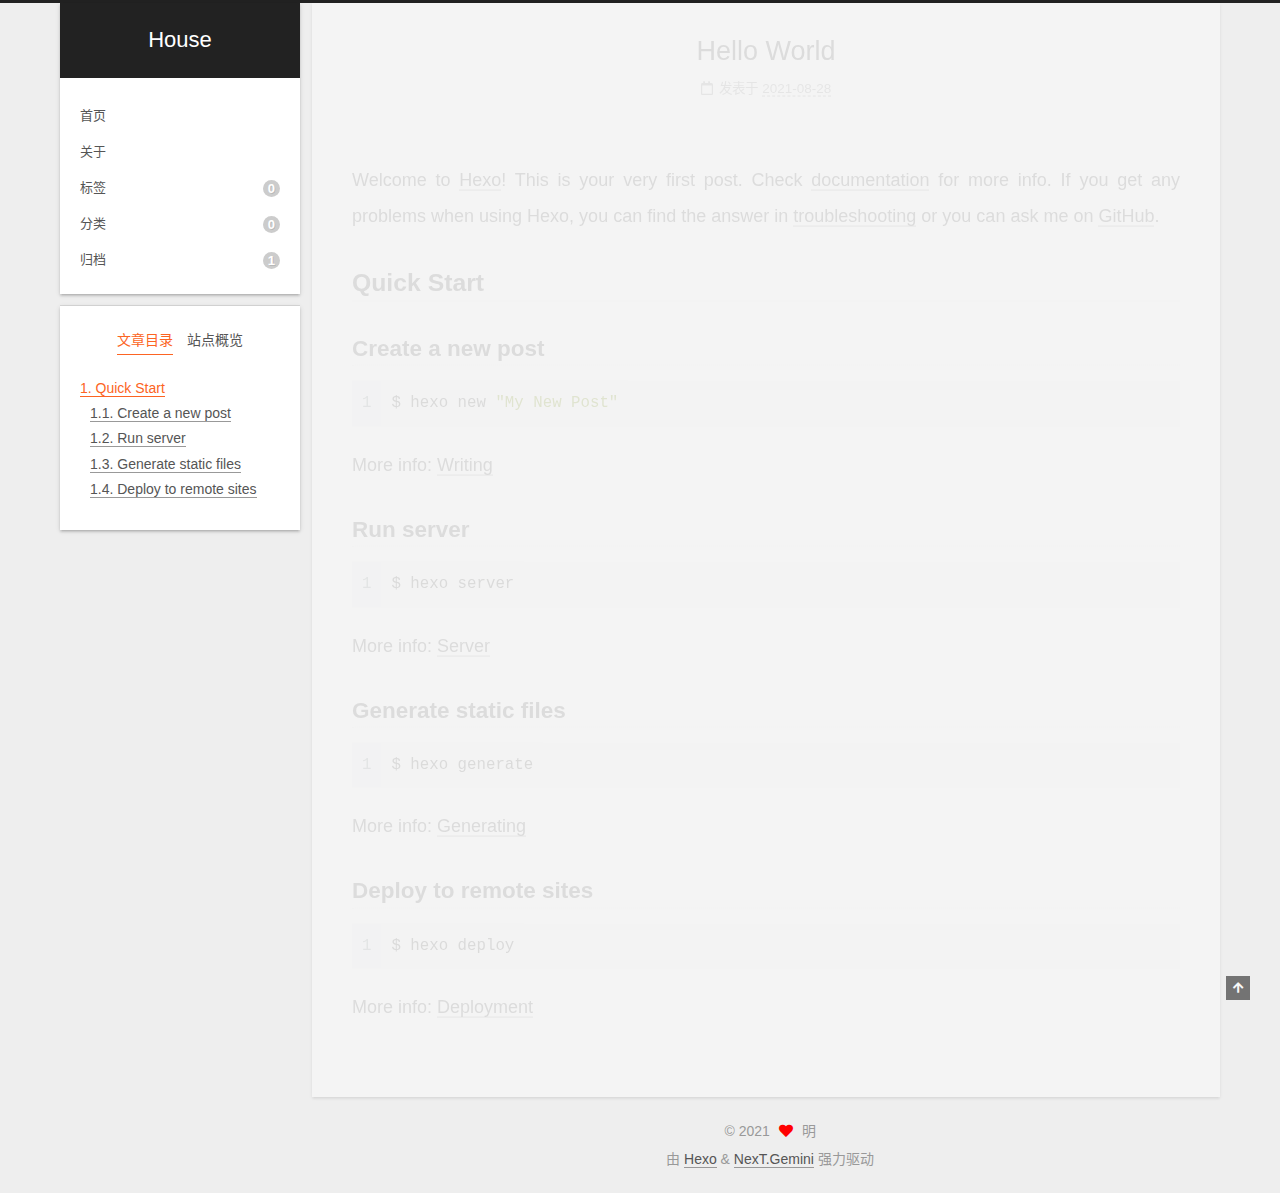
<file: 2021/08/28/hello-world/index.html>
<!DOCTYPE html>
<html lang="zh-CN">
<head>
  <meta charset="UTF-8">
<meta name="viewport" content="width=device-width, initial-scale=1, maximum-scale=2">
<meta name="theme-color" content="#222">
<meta name="generator" content="Hexo 5.4.0">
  <link rel="apple-touch-icon" sizes="180x180" href="/images/apple-touch-icon-next.png">
  <link rel="icon" type="image/png" sizes="32x32" href="/images/favicon-32x32-next.png">
  <link rel="icon" type="image/png" sizes="16x16" href="/images/favicon-16x16-next.png">
  <link rel="mask-icon" href="/images/logo.svg" color="#222">

<link rel="stylesheet" href="/css/main.css">


<link rel="stylesheet" href="/lib/font-awesome/css/all.min.css">

<script id="hexo-configurations">
    var NexT = window.NexT || {};
    var CONFIG = {"hostname":"example.com","root":"/","scheme":"Gemini","version":"7.8.0","exturl":false,"sidebar":{"position":"left","display":"post","padding":18,"offset":12,"onmobile":false},"copycode":{"enable":false,"show_result":false,"style":null},"back2top":{"enable":true,"sidebar":false,"scrollpercent":false},"bookmark":{"enable":false,"color":"#222","save":"auto"},"fancybox":false,"mediumzoom":false,"lazyload":false,"pangu":false,"comments":{"style":"tabs","active":null,"storage":true,"lazyload":false,"nav":null},"algolia":{"hits":{"per_page":10},"labels":{"input_placeholder":"Search for Posts","hits_empty":"We didn't find any results for the search: ${query}","hits_stats":"${hits} results found in ${time} ms"}},"localsearch":{"enable":false,"trigger":"auto","top_n_per_article":1,"unescape":false,"preload":false},"motion":{"enable":true,"async":false,"transition":{"post_block":"fadeIn","post_header":"slideDownIn","post_body":"slideDownIn","coll_header":"slideLeftIn","sidebar":"slideUpIn"}}};
  </script>

  <meta name="description" content="Welcome to Hexo! This is your very first post. Check documentation for more info. If you get any problems when using Hexo, you can find the answer in troubleshooting or you can ask me on GitHub. Quick">
<meta property="og:type" content="article">
<meta property="og:title" content="Hello World">
<meta property="og:url" content="http://example.com/2021/08/28/hello-world/index.html">
<meta property="og:site_name" content="House">
<meta property="og:description" content="Welcome to Hexo! This is your very first post. Check documentation for more info. If you get any problems when using Hexo, you can find the answer in troubleshooting or you can ask me on GitHub. Quick">
<meta property="og:locale" content="zh_CN">
<meta property="article:published_time" content="2021-08-28T08:02:21.082Z">
<meta property="article:modified_time" content="2021-08-28T08:02:21.083Z">
<meta property="article:author" content="明">
<meta name="twitter:card" content="summary">

<link rel="canonical" href="http://example.com/2021/08/28/hello-world/">


<script id="page-configurations">
  // https://hexo.io/docs/variables.html
  CONFIG.page = {
    sidebar: "",
    isHome : false,
    isPost : true,
    lang   : 'zh-CN'
  };
</script>

  <title>Hello World | House</title>
  






  <noscript>
  <style>
  .use-motion .brand,
  .use-motion .menu-item,
  .sidebar-inner,
  .use-motion .post-block,
  .use-motion .pagination,
  .use-motion .comments,
  .use-motion .post-header,
  .use-motion .post-body,
  .use-motion .collection-header { opacity: initial; }

  .use-motion .site-title,
  .use-motion .site-subtitle {
    opacity: initial;
    top: initial;
  }

  .use-motion .logo-line-before i { left: initial; }
  .use-motion .logo-line-after i { right: initial; }
  </style>
</noscript>

</head>

<body itemscope itemtype="http://schema.org/WebPage">
  <div class="container use-motion">
    <div class="headband"></div>

    <header class="header" itemscope itemtype="http://schema.org/WPHeader">
      <div class="header-inner"><div class="site-brand-container">
  <div class="site-nav-toggle">
    <div class="toggle" aria-label="切换导航栏">
      <span class="toggle-line toggle-line-first"></span>
      <span class="toggle-line toggle-line-middle"></span>
      <span class="toggle-line toggle-line-last"></span>
    </div>
  </div>

  <div class="site-meta">

    <a href="/" class="brand" rel="start">
      <span class="logo-line-before"><i></i></span>
      <h1 class="site-title">House</h1>
      <span class="logo-line-after"><i></i></span>
    </a>
  </div>

  <div class="site-nav-right">
    <div class="toggle popup-trigger">
    </div>
  </div>
</div>




<nav class="site-nav">
  <ul id="menu" class="main-menu menu">
        <li class="menu-item menu-item-home">

    <a href="/" rel="section"><i class="home fa-fw"></i>首页</a>

  </li>
        <li class="menu-item menu-item-about">

    <a href="/about/" rel="section"><i class="user fa-fw"></i>关于</a>

  </li>
        <li class="menu-item menu-item-tags">

    <a href="/tags/" rel="section"><i class="tags fa-fw"></i>标签<span class="badge">0</span></a>

  </li>
        <li class="menu-item menu-item-categories">

    <a href="/categories/" rel="section"><i class="th fa-fw"></i>分类<span class="badge">0</span></a>

  </li>
        <li class="menu-item menu-item-archives">

    <a href="/archives/" rel="section"><i class="archive fa-fw"></i>归档<span class="badge">1</span></a>

  </li>
  </ul>
</nav>




</div>
    </header>

    
  <div class="back-to-top">
    <i class="fa fa-arrow-up"></i>
    <span>0%</span>
  </div>


    <main class="main">
      <div class="main-inner">
        <div class="content-wrap">
          

          <div class="content post posts-expand">
            

    
  
  
  <article itemscope itemtype="http://schema.org/Article" class="post-block" lang="zh-CN">
    <link itemprop="mainEntityOfPage" href="http://example.com/2021/08/28/hello-world/">

    <span hidden itemprop="author" itemscope itemtype="http://schema.org/Person">
      <meta itemprop="image" content="/images/avatar.gif">
      <meta itemprop="name" content="明">
      <meta itemprop="description" content="有所不足，仍需共勉">
    </span>

    <span hidden itemprop="publisher" itemscope itemtype="http://schema.org/Organization">
      <meta itemprop="name" content="House">
    </span>
      <header class="post-header">
        <h1 class="post-title" itemprop="name headline">
          Hello World
        </h1>

        <div class="post-meta">
            <span class="post-meta-item">
              <span class="post-meta-item-icon">
                <i class="far fa-calendar"></i>
              </span>
              <span class="post-meta-item-text">发表于</span>

              <time title="创建时间：2021-08-28 16:02:21" itemprop="dateCreated datePublished" datetime="2021-08-28T16:02:21+08:00">2021-08-28</time>
            </span>

          

        </div>
      </header>

    
    
    
    <div class="post-body" itemprop="articleBody">

      
        <p>Welcome to <a target="_blank" rel="noopener" href="https://hexo.io/">Hexo</a>! This is your very first post. Check <a target="_blank" rel="noopener" href="https://hexo.io/docs/">documentation</a> for more info. If you get any problems when using Hexo, you can find the answer in <a target="_blank" rel="noopener" href="https://hexo.io/docs/troubleshooting.html">troubleshooting</a> or you can ask me on <a target="_blank" rel="noopener" href="https://github.com/hexojs/hexo/issues">GitHub</a>.</p>
<h2 id="Quick-Start"><a href="#Quick-Start" class="headerlink" title="Quick Start"></a>Quick Start</h2><h3 id="Create-a-new-post"><a href="#Create-a-new-post" class="headerlink" title="Create a new post"></a>Create a new post</h3><figure class="highlight bash"><table><tr><td class="gutter"><pre><span class="line">1</span><br></pre></td><td class="code"><pre><span class="line">$ hexo new <span class="string">&quot;My New Post&quot;</span></span><br></pre></td></tr></table></figure>

<p>More info: <a target="_blank" rel="noopener" href="https://hexo.io/docs/writing.html">Writing</a></p>
<h3 id="Run-server"><a href="#Run-server" class="headerlink" title="Run server"></a>Run server</h3><figure class="highlight bash"><table><tr><td class="gutter"><pre><span class="line">1</span><br></pre></td><td class="code"><pre><span class="line">$ hexo server</span><br></pre></td></tr></table></figure>

<p>More info: <a target="_blank" rel="noopener" href="https://hexo.io/docs/server.html">Server</a></p>
<h3 id="Generate-static-files"><a href="#Generate-static-files" class="headerlink" title="Generate static files"></a>Generate static files</h3><figure class="highlight bash"><table><tr><td class="gutter"><pre><span class="line">1</span><br></pre></td><td class="code"><pre><span class="line">$ hexo generate</span><br></pre></td></tr></table></figure>

<p>More info: <a target="_blank" rel="noopener" href="https://hexo.io/docs/generating.html">Generating</a></p>
<h3 id="Deploy-to-remote-sites"><a href="#Deploy-to-remote-sites" class="headerlink" title="Deploy to remote sites"></a>Deploy to remote sites</h3><figure class="highlight bash"><table><tr><td class="gutter"><pre><span class="line">1</span><br></pre></td><td class="code"><pre><span class="line">$ hexo deploy</span><br></pre></td></tr></table></figure>

<p>More info: <a target="_blank" rel="noopener" href="https://hexo.io/docs/one-command-deployment.html">Deployment</a></p>

    </div>

    
    
    

      <footer class="post-footer">

        


        
      </footer>
    
  </article>
  
  
  



          </div>
          

<script>
  window.addEventListener('tabs:register', () => {
    let { activeClass } = CONFIG.comments;
    if (CONFIG.comments.storage) {
      activeClass = localStorage.getItem('comments_active') || activeClass;
    }
    if (activeClass) {
      let activeTab = document.querySelector(`a[href="#comment-${activeClass}"]`);
      if (activeTab) {
        activeTab.click();
      }
    }
  });
  if (CONFIG.comments.storage) {
    window.addEventListener('tabs:click', event => {
      if (!event.target.matches('.tabs-comment .tab-content .tab-pane')) return;
      let commentClass = event.target.classList[1];
      localStorage.setItem('comments_active', commentClass);
    });
  }
</script>

        </div>
          
  
  <div class="toggle sidebar-toggle">
    <span class="toggle-line toggle-line-first"></span>
    <span class="toggle-line toggle-line-middle"></span>
    <span class="toggle-line toggle-line-last"></span>
  </div>

  <aside class="sidebar">
    <div class="sidebar-inner">

      <ul class="sidebar-nav motion-element">
        <li class="sidebar-nav-toc">
          文章目录
        </li>
        <li class="sidebar-nav-overview">
          站点概览
        </li>
      </ul>

      <!--noindex-->
      <div class="post-toc-wrap sidebar-panel">
          <div class="post-toc motion-element"><ol class="nav"><li class="nav-item nav-level-2"><a class="nav-link" href="#Quick-Start"><span class="nav-number">1.</span> <span class="nav-text">Quick Start</span></a><ol class="nav-child"><li class="nav-item nav-level-3"><a class="nav-link" href="#Create-a-new-post"><span class="nav-number">1.1.</span> <span class="nav-text">Create a new post</span></a></li><li class="nav-item nav-level-3"><a class="nav-link" href="#Run-server"><span class="nav-number">1.2.</span> <span class="nav-text">Run server</span></a></li><li class="nav-item nav-level-3"><a class="nav-link" href="#Generate-static-files"><span class="nav-number">1.3.</span> <span class="nav-text">Generate static files</span></a></li><li class="nav-item nav-level-3"><a class="nav-link" href="#Deploy-to-remote-sites"><span class="nav-number">1.4.</span> <span class="nav-text">Deploy to remote sites</span></a></li></ol></li></ol></div>
      </div>
      <!--/noindex-->

      <div class="site-overview-wrap sidebar-panel">
        <div class="site-author motion-element" itemprop="author" itemscope itemtype="http://schema.org/Person">
  <p class="site-author-name" itemprop="name">明</p>
  <div class="site-description" itemprop="description">有所不足，仍需共勉</div>
</div>
<div class="site-state-wrap motion-element">
  <nav class="site-state">
      <div class="site-state-item site-state-posts">
          <a href="/archives/">
        
          <span class="site-state-item-count">1</span>
          <span class="site-state-item-name">日志</span>
        </a>
      </div>
  </nav>
</div>



      </div>

    </div>
  </aside>
  <div id="sidebar-dimmer"></div>


      </div>
    </main>

    <footer class="footer">
      <div class="footer-inner">
        

        

<div class="copyright">
  
  &copy; 
  <span itemprop="copyrightYear">2021</span>
  <span class="with-love">
    <i class="fa fa-heart"></i>
  </span>
  <span class="author" itemprop="copyrightHolder">明</span>
</div>
  <div class="powered-by">由 <a href="https://hexo.io/" class="theme-link" rel="noopener" target="_blank">Hexo</a> & <a href="https://theme-next.org/" class="theme-link" rel="noopener" target="_blank">NexT.Gemini</a> 强力驱动
  </div>

        








      </div>
    </footer>
  </div>

  
  <script src="/lib/anime.min.js"></script>
  <script src="/lib/velocity/velocity.min.js"></script>
  <script src="/lib/velocity/velocity.ui.min.js"></script>

<script src="/js/utils.js"></script>

<script src="/js/motion.js"></script>


<script src="/js/schemes/pisces.js"></script>


<script src="/js/next-boot.js"></script>




  















  

  

</body>
</html>
</file>
<file: css/main.css>
:root {
  --body-bg-color: #eee;
  --content-bg-color: #fff;
  --card-bg-color: #f5f5f5;
  --text-color: #555;
  --blockquote-color: #666;
  --link-color: #555;
  --link-hover-color: #222;
  --brand-color: #fff;
  --brand-hover-color: #fff;
  --table-row-odd-bg-color: #f9f9f9;
  --table-row-hover-bg-color: #f5f5f5;
  --menu-item-bg-color: #f5f5f5;
  --btn-default-bg: #fff;
  --btn-default-color: #555;
  --btn-default-border-color: #555;
  --btn-default-hover-bg: #222;
  --btn-default-hover-color: #fff;
  --btn-default-hover-border-color: #222;
}
html {
  line-height: 1.15; /* 1 */
  -webkit-text-size-adjust: 100%; /* 2 */
}
body {
  margin: 0;
}
main {
  display: block;
}
h1 {
  font-size: 2em;
  margin: 0.67em 0;
}
hr {
  box-sizing: content-box; /* 1 */
  height: 0; /* 1 */
  overflow: visible; /* 2 */
}
pre {
  font-family: monospace, monospace; /* 1 */
  font-size: 1em; /* 2 */
}
a {
  background: transparent;
}
abbr[title] {
  border-bottom: none; /* 1 */
  text-decoration: underline; /* 2 */
  text-decoration: underline dotted; /* 2 */
}
b,
strong {
  font-weight: bolder;
}
code,
kbd,
samp {
  font-family: monospace, monospace; /* 1 */
  font-size: 1em; /* 2 */
}
small {
  font-size: 80%;
}
sub,
sup {
  font-size: 75%;
  line-height: 0;
  position: relative;
  vertical-align: baseline;
}
sub {
  bottom: -0.25em;
}
sup {
  top: -0.5em;
}
img {
  border-style: none;
}
button,
input,
optgroup,
select,
textarea {
  font-family: inherit; /* 1 */
  font-size: 100%; /* 1 */
  line-height: 1.15; /* 1 */
  margin: 0; /* 2 */
}
button,
input {
/* 1 */
  overflow: visible;
}
button,
select {
/* 1 */
  text-transform: none;
}
button,
[type='button'],
[type='reset'],
[type='submit'] {
  -webkit-appearance: button;
}
button::-moz-focus-inner,
[type='button']::-moz-focus-inner,
[type='reset']::-moz-focus-inner,
[type='submit']::-moz-focus-inner {
  border-style: none;
  padding: 0;
}
button:-moz-focusring,
[type='button']:-moz-focusring,
[type='reset']:-moz-focusring,
[type='submit']:-moz-focusring {
  outline: 1px dotted ButtonText;
}
fieldset {
  padding: 0.35em 0.75em 0.625em;
}
legend {
  box-sizing: border-box; /* 1 */
  color: inherit; /* 2 */
  display: table; /* 1 */
  max-width: 100%; /* 1 */
  padding: 0; /* 3 */
  white-space: normal; /* 1 */
}
progress {
  vertical-align: baseline;
}
textarea {
  overflow: auto;
}
[type='checkbox'],
[type='radio'] {
  box-sizing: border-box; /* 1 */
  padding: 0; /* 2 */
}
[type='number']::-webkit-inner-spin-button,
[type='number']::-webkit-outer-spin-button {
  height: auto;
}
[type='search'] {
  outline-offset: -2px; /* 2 */
  -webkit-appearance: textfield; /* 1 */
}
[type='search']::-webkit-search-decoration {
  -webkit-appearance: none;
}
::-webkit-file-upload-button {
  font: inherit; /* 2 */
  -webkit-appearance: button; /* 1 */
}
details {
  display: block;
}
summary {
  display: list-item;
}
template {
  display: none;
}
[hidden] {
  display: none;
}
::selection {
  background: #262a30;
  color: #eee;
}
html,
body {
  height: 100%;
}
body {
  background: var(--body-bg-color);
  color: var(--text-color);
  font-family: 'Lato', "PingFang SC", "Microsoft YaHei", sans-serif;
  font-size: 1em;
  line-height: 2;
}
@media (max-width: 991px) {
  body {
    padding-left: 0 !important;
    padding-right: 0 !important;
  }
}
h1,
h2,
h3,
h4,
h5,
h6 {
  font-family: 'Lato', "PingFang SC", "Microsoft YaHei", sans-serif;
  font-weight: bold;
  line-height: 1.5;
  margin: 20px 0 15px;
}
h1 {
  font-size: 1.5em;
}
h2 {
  font-size: 1.375em;
}
h3 {
  font-size: 1.25em;
}
h4 {
  font-size: 1.125em;
}
h5 {
  font-size: 1em;
}
h6 {
  font-size: 0.875em;
}
p {
  margin: 0 0 20px 0;
}
a,
span.exturl {
  border-bottom: 1px solid #999;
  color: var(--link-color);
  outline: 0;
  text-decoration: none;
  overflow-wrap: break-word;
  word-wrap: break-word;
  cursor: pointer;
}
a:hover,
span.exturl:hover {
  border-bottom-color: var(--link-hover-color);
  color: var(--link-hover-color);
}
iframe,
img,
video {
  display: block;
  margin-left: auto;
  margin-right: auto;
  max-width: 100%;
}
hr {
  background-image: repeating-linear-gradient(-45deg, #ddd, #ddd 4px, transparent 4px, transparent 8px);
  border: 0;
  height: 3px;
  margin: 40px 0;
}
blockquote {
  border-left: 4px solid #ddd;
  color: var(--blockquote-color);
  margin: 0;
  padding: 0 15px;
}
blockquote cite::before {
  content: '-';
  padding: 0 5px;
}
dt {
  font-weight: bold;
}
dd {
  margin: 0;
  padding: 0;
}
kbd {
  background-color: #f5f5f5;
  background-image: linear-gradient(#eee, #fff, #eee);
  border: 1px solid #ccc;
  border-radius: 0.2em;
  box-shadow: 0.1em 0.1em 0.2em rgba(0,0,0,0.1);
  color: #555;
  font-family: inherit;
  padding: 0.1em 0.3em;
  white-space: nowrap;
}
.table-container {
  overflow: auto;
}
table {
  border-collapse: collapse;
  border-spacing: 0;
  font-size: 0.875em;
  margin: 0 0 20px 0;
  width: 100%;
}
tbody tr:nth-of-type(odd) {
  background: var(--table-row-odd-bg-color);
}
tbody tr:hover {
  background: var(--table-row-hover-bg-color);
}
caption,
th,
td {
  font-weight: normal;
  padding: 8px;
  vertical-align: middle;
}
th,
td {
  border: 1px solid #ddd;
  border-bottom: 3px solid #ddd;
}
th {
  font-weight: 700;
  padding-bottom: 10px;
}
td {
  border-bottom-width: 1px;
}
.btn {
  background: var(--btn-default-bg);
  border: 2px solid var(--btn-default-border-color);
  border-radius: 2px;
  color: var(--btn-default-color);
  display: inline-block;
  font-size: 0.875em;
  line-height: 2;
  padding: 0 20px;
  text-decoration: none;
  transition-property: background-color;
  transition-delay: 0s;
  transition-duration: 0.2s;
  transition-timing-function: ease-in-out;
}
.btn:hover {
  background: var(--btn-default-hover-bg);
  border-color: var(--btn-default-hover-border-color);
  color: var(--btn-default-hover-color);
}
.btn + .btn {
  margin: 0 0 8px 8px;
}
.btn .fa-fw {
  text-align: left;
  width: 1.285714285714286em;
}
.toggle {
  line-height: 0;
}
.toggle .toggle-line {
  background: #fff;
  display: inline-block;
  height: 2px;
  left: 0;
  position: relative;
  top: 0;
  transition: all 0.4s;
  vertical-align: top;
  width: 100%;
}
.toggle .toggle-line:not(:first-child) {
  margin-top: 3px;
}
.toggle.toggle-arrow .toggle-line-first {
  left: 50%;
  top: 2px;
  transform: rotate(45deg);
  width: 50%;
}
.toggle.toggle-arrow .toggle-line-middle {
  left: 2px;
  width: 90%;
}
.toggle.toggle-arrow .toggle-line-last {
  left: 50%;
  top: -2px;
  transform: rotate(-45deg);
  width: 50%;
}
.toggle.toggle-close .toggle-line-first {
  transform: rotate(-45deg);
  top: 5px;
}
.toggle.toggle-close .toggle-line-middle {
  opacity: 0;
}
.toggle.toggle-close .toggle-line-last {
  transform: rotate(45deg);
  top: -5px;
}
.highlight,
pre {
  background: #f7f7f7;
  color: #4d4d4c;
  line-height: 1.6;
  margin: 0 auto 20px;
}
pre,
code {
  font-family: consolas, Menlo, monospace, "PingFang SC", "Microsoft YaHei";
}
code {
  background: #eee;
  border-radius: 3px;
  color: #555;
  padding: 2px 4px;
  overflow-wrap: break-word;
  word-wrap: break-word;
}
.highlight *::selection {
  background: #d6d6d6;
}
.highlight pre {
  border: 0;
  margin: 0;
  padding: 10px 0;
}
.highlight table {
  border: 0;
  margin: 0;
  width: auto;
}
.highlight td {
  border: 0;
  padding: 0;
}
.highlight figcaption {
  background: #eff2f3;
  color: #4d4d4c;
  display: flex;
  font-size: 0.875em;
  justify-content: space-between;
  line-height: 1.2;
  padding: 0.5em;
}
.highlight figcaption a {
  color: #4d4d4c;
}
.highlight figcaption a:hover {
  border-bottom-color: #4d4d4c;
}
.highlight .gutter {
  -moz-user-select: none;
  -ms-user-select: none;
  -webkit-user-select: none;
  user-select: none;
}
.highlight .gutter pre {
  background: #eff2f3;
  color: #869194;
  padding-left: 10px;
  padding-right: 10px;
  text-align: right;
}
.highlight .code pre {
  background: #f7f7f7;
  padding-left: 10px;
  width: 100%;
}
.gist table {
  width: auto;
}
.gist table td {
  border: 0;
}
pre {
  overflow: auto;
  padding: 10px;
}
pre code {
  background: none;
  color: #4d4d4c;
  font-size: 0.875em;
  padding: 0;
  text-shadow: none;
}
pre .deletion {
  background: #fdd;
}
pre .addition {
  background: #dfd;
}
pre .meta {
  color: #eab700;
  -moz-user-select: none;
  -ms-user-select: none;
  -webkit-user-select: none;
  user-select: none;
}
pre .comment {
  color: #8e908c;
}
pre .variable,
pre .attribute,
pre .tag,
pre .name,
pre .regexp,
pre .ruby .constant,
pre .xml .tag .title,
pre .xml .pi,
pre .xml .doctype,
pre .html .doctype,
pre .css .id,
pre .css .class,
pre .css .pseudo {
  color: #c82829;
}
pre .number,
pre .preprocessor,
pre .built_in,
pre .builtin-name,
pre .literal,
pre .params,
pre .constant,
pre .command {
  color: #f5871f;
}
pre .ruby .class .title,
pre .css .rules .attribute,
pre .string,
pre .symbol,
pre .value,
pre .inheritance,
pre .header,
pre .ruby .symbol,
pre .xml .cdata,
pre .special,
pre .formula {
  color: #718c00;
}
pre .title,
pre .css .hexcolor {
  color: #3e999f;
}
pre .function,
pre .python .decorator,
pre .python .title,
pre .ruby .function .title,
pre .ruby .title .keyword,
pre .perl .sub,
pre .javascript .title,
pre .coffeescript .title {
  color: #4271ae;
}
pre .keyword,
pre .javascript .function {
  color: #8959a8;
}
.blockquote-center {
  border-left: none;
  margin: 40px 0;
  padding: 0;
  position: relative;
  text-align: center;
}
.blockquote-center .fa {
  display: block;
  opacity: 0.6;
  position: absolute;
  width: 100%;
}
.blockquote-center .fa-quote-left {
  border-top: 1px solid #ccc;
  text-align: left;
  top: -20px;
}
.blockquote-center .fa-quote-right {
  border-bottom: 1px solid #ccc;
  text-align: right;
  bottom: -20px;
}
.blockquote-center p,
.blockquote-center div {
  text-align: center;
}
.post-body .group-picture img {
  margin: 0 auto;
  padding: 0 3px;
}
.group-picture-row {
  margin-bottom: 6px;
  overflow: hidden;
}
.group-picture-column {
  float: left;
  margin-bottom: 10px;
}
.post-body .label {
  color: #555;
  display: inline;
  padding: 0 2px;
}
.post-body .label.default {
  background: #f0f0f0;
}
.post-body .label.primary {
  background: #efe6f7;
}
.post-body .label.info {
  background: #e5f2f8;
}
.post-body .label.success {
  background: #e7f4e9;
}
.post-body .label.warning {
  background: #fcf6e1;
}
.post-body .label.danger {
  background: #fae8eb;
}
.post-body .tabs {
  margin-bottom: 20px;
}
.post-body .tabs,
.tabs-comment {
  display: block;
  padding-top: 10px;
  position: relative;
}
.post-body .tabs ul.nav-tabs,
.tabs-comment ul.nav-tabs {
  display: flex;
  flex-wrap: wrap;
  margin: 0;
  margin-bottom: -1px;
  padding: 0;
}
@media (max-width: 413px) {
  .post-body .tabs ul.nav-tabs,
  .tabs-comment ul.nav-tabs {
    display: block;
    margin-bottom: 5px;
  }
}
.post-body .tabs ul.nav-tabs li.tab,
.tabs-comment ul.nav-tabs li.tab {
  border-bottom: 1px solid #ddd;
  border-left: 1px solid transparent;
  border-right: 1px solid transparent;
  border-top: 3px solid transparent;
  flex-grow: 1;
  list-style-type: none;
  border-radius: 0 0 0 0;
}
@media (max-width: 413px) {
  .post-body .tabs ul.nav-tabs li.tab,
  .tabs-comment ul.nav-tabs li.tab {
    border-bottom: 1px solid transparent;
    border-left: 3px solid transparent;
    border-right: 1px solid transparent;
    border-top: 1px solid transparent;
  }
}
@media (max-width: 413px) {
  .post-body .tabs ul.nav-tabs li.tab,
  .tabs-comment ul.nav-tabs li.tab {
    border-radius: 0;
  }
}
.post-body .tabs ul.nav-tabs li.tab a,
.tabs-comment ul.nav-tabs li.tab a {
  border-bottom: initial;
  display: block;
  line-height: 1.8;
  outline: 0;
  padding: 0.25em 0.75em;
  text-align: center;
  transition-delay: 0s;
  transition-duration: 0.2s;
  transition-timing-function: ease-out;
}
.post-body .tabs ul.nav-tabs li.tab a i,
.tabs-comment ul.nav-tabs li.tab a i {
  width: 1.285714285714286em;
}
.post-body .tabs ul.nav-tabs li.tab.active,
.tabs-comment ul.nav-tabs li.tab.active {
  border-bottom: 1px solid transparent;
  border-left: 1px solid #ddd;
  border-right: 1px solid #ddd;
  border-top: 3px solid #fc6423;
}
@media (max-width: 413px) {
  .post-body .tabs ul.nav-tabs li.tab.active,
  .tabs-comment ul.nav-tabs li.tab.active {
    border-bottom: 1px solid #ddd;
    border-left: 3px solid #fc6423;
    border-right: 1px solid #ddd;
    border-top: 1px solid #ddd;
  }
}
.post-body .tabs ul.nav-tabs li.tab.active a,
.tabs-comment ul.nav-tabs li.tab.active a {
  color: var(--link-color);
  cursor: default;
}
.post-body .tabs .tab-content .tab-pane,
.tabs-comment .tab-content .tab-pane {
  border: 1px solid #ddd;
  border-top: 0;
  padding: 20px 20px 0 20px;
  border-radius: 0;
}
.post-body .tabs .tab-content .tab-pane:not(.active),
.tabs-comment .tab-content .tab-pane:not(.active) {
  display: none;
}
.post-body .tabs .tab-content .tab-pane.active,
.tabs-comment .tab-content .tab-pane.active {
  display: block;
}
.post-body .tabs .tab-content .tab-pane.active:nth-of-type(1),
.tabs-comment .tab-content .tab-pane.active:nth-of-type(1) {
  border-radius: 0 0 0 0;
}
@media (max-width: 413px) {
  .post-body .tabs .tab-content .tab-pane.active:nth-of-type(1),
  .tabs-comment .tab-content .tab-pane.active:nth-of-type(1) {
    border-radius: 0;
  }
}
.post-body .note {
  border-radius: 3px;
  margin-bottom: 20px;
  padding: 1em;
  position: relative;
  border: 1px solid #eee;
  border-left-width: 5px;
}
.post-body .note h2,
.post-body .note h3,
.post-body .note h4,
.post-body .note h5,
.post-body .note h6 {
  margin-top: 0;
  border-bottom: initial;
  margin-bottom: 0;
  padding-top: 0;
}
.post-body .note p:first-child,
.post-body .note ul:first-child,
.post-body .note ol:first-child,
.post-body .note table:first-child,
.post-body .note pre:first-child,
.post-body .note blockquote:first-child,
.post-body .note img:first-child {
  margin-top: 0;
}
.post-body .note p:last-child,
.post-body .note ul:last-child,
.post-body .note ol:last-child,
.post-body .note table:last-child,
.post-body .note pre:last-child,
.post-body .note blockquote:last-child,
.post-body .note img:last-child {
  margin-bottom: 0;
}
.post-body .note.default {
  border-left-color: #777;
}
.post-body .note.default h2,
.post-body .note.default h3,
.post-body .note.default h4,
.post-body .note.default h5,
.post-body .note.default h6 {
  color: #777;
}
.post-body .note.primary {
  border-left-color: #6f42c1;
}
.post-body .note.primary h2,
.post-body .note.primary h3,
.post-body .note.primary h4,
.post-body .note.primary h5,
.post-body .note.primary h6 {
  color: #6f42c1;
}
.post-body .note.info {
  border-left-color: #428bca;
}
.post-body .note.info h2,
.post-body .note.info h3,
.post-body .note.info h4,
.post-body .note.info h5,
.post-body .note.info h6 {
  color: #428bca;
}
.post-body .note.success {
  border-left-color: #5cb85c;
}
.post-body .note.success h2,
.post-body .note.success h3,
.post-body .note.success h4,
.post-body .note.success h5,
.post-body .note.success h6 {
  color: #5cb85c;
}
.post-body .note.warning {
  border-left-color: #f0ad4e;
}
.post-body .note.warning h2,
.post-body .note.warning h3,
.post-body .note.warning h4,
.post-body .note.warning h5,
.post-body .note.warning h6 {
  color: #f0ad4e;
}
.post-body .note.danger {
  border-left-color: #d9534f;
}
.post-body .note.danger h2,
.post-body .note.danger h3,
.post-body .note.danger h4,
.post-body .note.danger h5,
.post-body .note.danger h6 {
  color: #d9534f;
}
.pagination .prev,
.pagination .next,
.pagination .page-number,
.pagination .space {
  display: inline-block;
  margin: 0 10px;
  padding: 0 11px;
  position: relative;
  top: -1px;
}
@media (max-width: 767px) {
  .pagination .prev,
  .pagination .next,
  .pagination .page-number,
  .pagination .space {
    margin: 0 5px;
  }
}
.pagination {
  border-top: 1px solid #eee;
  margin: 120px 0 0;
  text-align: center;
}
.pagination .prev,
.pagination .next,
.pagination .page-number {
  border-bottom: 0;
  border-top: 1px solid #eee;
  transition-property: border-color;
  transition-delay: 0s;
  transition-duration: 0.2s;
  transition-timing-function: ease-in-out;
}
.pagination .prev:hover,
.pagination .next:hover,
.pagination .page-number:hover {
  border-top-color: #222;
}
.pagination .space {
  margin: 0;
  padding: 0;
}
.pagination .prev {
  margin-left: 0;
}
.pagination .next {
  margin-right: 0;
}
.pagination .page-number.current {
  background: #ccc;
  border-top-color: #ccc;
  color: #fff;
}
@media (max-width: 767px) {
  .pagination {
    border-top: none;
  }
  .pagination .prev,
  .pagination .next,
  .pagination .page-number {
    border-bottom: 1px solid #eee;
    border-top: 0;
    margin-bottom: 10px;
    padding: 0 10px;
  }
  .pagination .prev:hover,
  .pagination .next:hover,
  .pagination .page-number:hover {
    border-bottom-color: #222;
  }
}
.comments {
  margin-top: 60px;
  overflow: hidden;
}
.comment-button-group {
  display: flex;
  flex-wrap: wrap-reverse;
  justify-content: center;
  margin: 1em 0;
}
.comment-button-group .comment-button {
  margin: 0.1em 0.2em;
}
.comment-button-group .comment-button.active {
  background: var(--btn-default-hover-bg);
  border-color: var(--btn-default-hover-border-color);
  color: var(--btn-default-hover-color);
}
.comment-position {
  display: none;
}
.comment-position.active {
  display: block;
}
.tabs-comment {
  background: var(--content-bg-color);
  margin-top: 4em;
  padding-top: 0;
}
.tabs-comment .comments {
  border: 0;
  box-shadow: none;
  margin-top: 0;
  padding-top: 0;
}
.container {
  min-height: 100%;
  position: relative;
}
.main-inner {
  margin: 0 auto;
  width: calc(100% - 20px);
}
@media (min-width: 1200px) {
  .main-inner {
    width: 1160px;
  }
}
@media (min-width: 1600px) {
  .main-inner {
    width: 73%;
  }
}
@media (max-width: 767px) {
  .content-wrap {
    padding: 0 20px;
  }
}
.header {
  background: transparent;
}
.header-inner {
  margin: 0 auto;
  width: calc(100% - 20px);
}
@media (min-width: 1200px) {
  .header-inner {
    width: 1160px;
  }
}
@media (min-width: 1600px) {
  .header-inner {
    width: 73%;
  }
}
.site-brand-container {
  display: flex;
  flex-shrink: 0;
  padding: 0 10px;
}
.headband {
  background: #222;
  height: 3px;
}
.site-meta {
  flex-grow: 1;
  text-align: center;
}
@media (max-width: 767px) {
  .site-meta {
    text-align: center;
  }
}
.brand {
  border-bottom: none;
  color: var(--brand-color);
  display: inline-block;
  line-height: 1.375em;
  padding: 0 40px;
  position: relative;
}
.brand:hover {
  color: var(--brand-hover-color);
}
.site-title {
  font-family: 'Lato', "PingFang SC", "Microsoft YaHei", sans-serif;
  font-size: 1.375em;
  font-weight: normal;
  margin: 0;
}
.site-subtitle {
  color: #ddd;
  font-size: 0.8125em;
  margin: 10px 0;
}
.use-motion .brand {
  opacity: 0;
}
.use-motion .site-title,
.use-motion .site-subtitle,
.use-motion .custom-logo-image {
  opacity: 0;
  position: relative;
  top: -10px;
}
.site-nav-toggle,
.site-nav-right {
  display: none;
}
@media (max-width: 767px) {
  .site-nav-toggle,
  .site-nav-right {
    display: flex;
    flex-direction: column;
    justify-content: center;
  }
}
.site-nav-toggle .toggle,
.site-nav-right .toggle {
  color: var(--text-color);
  padding: 10px;
  width: 22px;
}
.site-nav-toggle .toggle .toggle-line,
.site-nav-right .toggle .toggle-line {
  background: var(--text-color);
  border-radius: 1px;
}
.site-nav {
  display: block;
}
@media (max-width: 767px) {
  .site-nav {
    clear: both;
    display: none;
  }
}
.site-nav.site-nav-on {
  display: block;
}
.menu {
  margin-top: 20px;
  padding-left: 0;
  text-align: center;
}
.menu-item {
  display: inline-block;
  list-style: none;
  margin: 0 10px;
}
@media (max-width: 767px) {
  .menu-item {
    display: block;
    margin-top: 10px;
  }
  .menu-item.menu-item-search {
    display: none;
  }
}
.menu-item a,
.menu-item span.exturl {
  border-bottom: 0;
  display: block;
  font-size: 0.8125em;
  transition-property: border-color;
  transition-delay: 0s;
  transition-duration: 0.2s;
  transition-timing-function: ease-in-out;
}
@media (hover: none) {
  .menu-item a:hover,
  .menu-item span.exturl:hover {
    border-bottom-color: transparent !important;
  }
}
.menu-item .fa,
.menu-item .fab,
.menu-item .far,
.menu-item .fas {
  margin-right: 8px;
}
.menu-item .badge {
  display: inline-block;
  font-weight: bold;
  line-height: 1;
  margin-left: 0.35em;
  margin-top: 0.35em;
  text-align: center;
  white-space: nowrap;
}
@media (max-width: 767px) {
  .menu-item .badge {
    float: right;
    margin-left: 0;
  }
}
.menu-item-active a,
.menu .menu-item a:hover,
.menu .menu-item span.exturl:hover {
  background: var(--menu-item-bg-color);
}
.use-motion .menu-item {
  opacity: 0;
}
.sidebar {
  background: #222;
  bottom: 0;
  box-shadow: inset 0 2px 6px #000;
  position: fixed;
  top: 0;
}
@media (max-width: 991px) {
  .sidebar {
    display: none;
  }
}
.sidebar-inner {
  color: #999;
  padding: 18px 10px;
  text-align: center;
}
.cc-license {
  margin-top: 10px;
  text-align: center;
}
.cc-license .cc-opacity {
  border-bottom: none;
  opacity: 0.7;
}
.cc-license .cc-opacity:hover {
  opacity: 0.9;
}
.cc-license img {
  display: inline-block;
}
.site-author-image {
  border: 1px solid #eee;
  display: block;
  margin: 0 auto;
  max-width: 120px;
  padding: 2px;
}
.site-author-name {
  color: var(--text-color);
  font-weight: 600;
  margin: 0;
  text-align: center;
}
.site-description {
  color: #999;
  font-size: 0.8125em;
  margin-top: 0;
  text-align: center;
}
.links-of-author {
  margin-top: 15px;
}
.links-of-author a,
.links-of-author span.exturl {
  border-bottom-color: #555;
  display: inline-block;
  font-size: 0.8125em;
  margin-bottom: 10px;
  margin-right: 10px;
  vertical-align: middle;
}
.links-of-author a::before,
.links-of-author span.exturl::before {
  background: #f66132;
  border-radius: 50%;
  content: ' ';
  display: inline-block;
  height: 4px;
  margin-right: 3px;
  vertical-align: middle;
  width: 4px;
}
.sidebar-button {
  margin-top: 15px;
}
.sidebar-button a {
  border: 1px solid #fc6423;
  border-radius: 4px;
  color: #fc6423;
  display: inline-block;
  padding: 0 15px;
}
.sidebar-button a .fa,
.sidebar-button a .fab,
.sidebar-button a .far,
.sidebar-button a .fas {
  margin-right: 5px;
}
.sidebar-button a:hover {
  background: #fc6423;
  border: 1px solid #fc6423;
  color: #fff;
}
.sidebar-button a:hover .fa,
.sidebar-button a:hover .fab,
.sidebar-button a:hover .far,
.sidebar-button a:hover .fas {
  color: #fff;
}
.links-of-blogroll {
  font-size: 0.8125em;
  margin-top: 10px;
}
.links-of-blogroll-title {
  font-size: 0.875em;
  font-weight: 600;
  margin-top: 0;
}
.links-of-blogroll-list {
  list-style: none;
  margin: 0;
  padding: 0;
}
#sidebar-dimmer {
  display: none;
}
@media (max-width: 767px) {
  #sidebar-dimmer {
    background: #000;
    display: block;
    height: 100%;
    left: 100%;
    opacity: 0;
    position: fixed;
    top: 0;
    width: 100%;
    z-index: 1100;
  }
  .sidebar-active + #sidebar-dimmer {
    opacity: 0.7;
    transform: translateX(-100%);
    transition: opacity 0.5s;
  }
}
.sidebar-nav {
  margin: 0;
  padding-bottom: 20px;
  padding-left: 0;
}
.sidebar-nav li {
  border-bottom: 1px solid transparent;
  color: var(--text-color);
  cursor: pointer;
  display: inline-block;
  font-size: 0.875em;
}
.sidebar-nav li.sidebar-nav-overview {
  margin-left: 10px;
}
.sidebar-nav li:hover {
  color: #fc6423;
}
.sidebar-nav .sidebar-nav-active {
  border-bottom-color: #fc6423;
  color: #fc6423;
}
.sidebar-nav .sidebar-nav-active:hover {
  color: #fc6423;
}
.sidebar-panel {
  display: none;
  overflow-x: hidden;
  overflow-y: auto;
}
.sidebar-panel-active {
  display: block;
}
.sidebar-toggle {
  background: #222;
  bottom: 45px;
  cursor: pointer;
  height: 14px;
  left: 30px;
  padding: 5px;
  position: fixed;
  width: 14px;
  z-index: 1300;
}
@media (max-width: 991px) {
  .sidebar-toggle {
    left: 20px;
    opacity: 0.8;
    display: none;
  }
}
.sidebar-toggle:hover .toggle-line {
  background: #fc6423;
}
.post-toc {
  font-size: 0.875em;
}
.post-toc ol {
  list-style: none;
  margin: 0;
  padding: 0 2px 5px 10px;
  text-align: left;
}
.post-toc ol > ol {
  padding-left: 0;
}
.post-toc ol a {
  transition-property: all;
  transition-delay: 0s;
  transition-duration: 0.2s;
  transition-timing-function: ease-in-out;
}
.post-toc .nav-item {
  line-height: 1.8;
  overflow: hidden;
  text-overflow: ellipsis;
  white-space: nowrap;
}
.post-toc .nav .nav-child {
  display: none;
}
.post-toc .nav .active > .nav-child {
  display: block;
}
.post-toc .nav .active-current > .nav-child {
  display: block;
}
.post-toc .nav .active-current > .nav-child > .nav-item {
  display: block;
}
.post-toc .nav .active > a {
  border-bottom-color: #fc6423;
  color: #fc6423;
}
.post-toc .nav .active-current > a {
  color: #fc6423;
}
.post-toc .nav .active-current > a:hover {
  color: #fc6423;
}
.site-state {
  display: flex;
  justify-content: center;
  line-height: 1.4;
  margin-top: 10px;
  overflow: hidden;
  text-align: center;
  white-space: nowrap;
}
.site-state-item {
  padding: 0 15px;
}
.site-state-item:not(:first-child) {
  border-left: 1px solid #eee;
}
.site-state-item a {
  border-bottom: none;
}
.site-state-item-count {
  display: block;
  font-size: 1em;
  font-weight: 600;
  text-align: center;
}
.site-state-item-name {
  color: #999;
  font-size: 0.8125em;
}
.footer {
  color: #999;
  font-size: 0.875em;
  padding: 20px 0;
}
.footer.footer-fixed {
  bottom: 0;
  left: 0;
  position: absolute;
  right: 0;
}
.footer-inner {
  box-sizing: border-box;
  margin: 0 auto;
  text-align: center;
  width: calc(100% - 20px);
}
@media (min-width: 1200px) {
  .footer-inner {
    width: 1160px;
  }
}
@media (min-width: 1600px) {
  .footer-inner {
    width: 73%;
  }
}
.languages {
  display: inline-block;
  font-size: 1.125em;
  position: relative;
}
.languages .lang-select-label span {
  margin: 0 0.5em;
}
.languages .lang-select {
  height: 100%;
  left: 0;
  opacity: 0;
  position: absolute;
  top: 0;
  width: 100%;
}
.with-love {
  color: #ff0000;
  display: inline-block;
  margin: 0 5px;
}
.powered-by,
.theme-info {
  display: inline-block;
}
@-moz-keyframes iconAnimate {
  0%, 100% {
    transform: scale(1);
  }
  10%, 30% {
    transform: scale(0.9);
  }
  20%, 40%, 60%, 80% {
    transform: scale(1.1);
  }
  50%, 70% {
    transform: scale(1.1);
  }
}
@-webkit-keyframes iconAnimate {
  0%, 100% {
    transform: scale(1);
  }
  10%, 30% {
    transform: scale(0.9);
  }
  20%, 40%, 60%, 80% {
    transform: scale(1.1);
  }
  50%, 70% {
    transform: scale(1.1);
  }
}
@-o-keyframes iconAnimate {
  0%, 100% {
    transform: scale(1);
  }
  10%, 30% {
    transform: scale(0.9);
  }
  20%, 40%, 60%, 80% {
    transform: scale(1.1);
  }
  50%, 70% {
    transform: scale(1.1);
  }
}
@keyframes iconAnimate {
  0%, 100% {
    transform: scale(1);
  }
  10%, 30% {
    transform: scale(0.9);
  }
  20%, 40%, 60%, 80% {
    transform: scale(1.1);
  }
  50%, 70% {
    transform: scale(1.1);
  }
}
.back-to-top {
  font-size: 12px;
  text-align: center;
  transition-delay: 0s;
  transition-duration: 0.2s;
  transition-timing-function: ease-in-out;
}
.back-to-top {
  background: #222;
  bottom: -100px;
  box-sizing: border-box;
  color: #fff;
  cursor: pointer;
  left: 30px;
  opacity: 0.6;
  padding: 0 6px;
  position: fixed;
  transition-property: bottom;
  z-index: 1300;
  width: 24px;
}
.back-to-top span {
  display: none;
}
.back-to-top:hover {
  color: #fc6423;
}
.back-to-top.back-to-top-on {
  bottom: 30px;
}
@media (max-width: 991px) {
  .back-to-top {
    left: 20px;
    opacity: 0.8;
  }
}
.post-body {
  font-family: 'Lato', "PingFang SC", "Microsoft YaHei", sans-serif;
  overflow-wrap: break-word;
  word-wrap: break-word;
}
@media (min-width: 1200px) {
  .post-body {
    font-size: 1.125em;
  }
}
.post-body .exturl .fa {
  font-size: 0.875em;
  margin-left: 4px;
}
.post-body .image-caption,
.post-body .figure .caption {
  color: #999;
  font-size: 0.875em;
  font-weight: bold;
  line-height: 1;
  margin: -20px auto 15px;
  text-align: center;
}
.post-sticky-flag {
  display: inline-block;
  transform: rotate(30deg);
}
.post-button {
  margin-top: 40px;
  text-align: center;
}
.use-motion .post-block,
.use-motion .pagination,
.use-motion .comments {
  opacity: 0;
}
.use-motion .post-header {
  opacity: 0;
}
.use-motion .post-body {
  opacity: 0;
}
.use-motion .collection-header {
  opacity: 0;
}
.posts-collapse {
  margin-left: 35px;
  position: relative;
}
@media (max-width: 767px) {
  .posts-collapse {
    margin-left: 0px;
    margin-right: 0px;
  }
}
.posts-collapse .collection-title {
  font-size: 1.125em;
  position: relative;
}
.posts-collapse .collection-title::before {
  background: #999;
  border: 1px solid #fff;
  border-radius: 50%;
  content: ' ';
  height: 10px;
  left: 0;
  margin-left: -6px;
  margin-top: -4px;
  position: absolute;
  top: 50%;
  width: 10px;
}
.posts-collapse .collection-year {
  font-size: 1.5em;
  font-weight: bold;
  margin: 60px 0;
  position: relative;
}
.posts-collapse .collection-year::before {
  background: #bbb;
  border-radius: 50%;
  content: ' ';
  height: 8px;
  left: 0;
  margin-left: -4px;
  margin-top: -4px;
  position: absolute;
  top: 50%;
  width: 8px;
}
.posts-collapse .collection-header {
  display: block;
  margin: 0 0 0 20px;
}
.posts-collapse .collection-header small {
  color: #bbb;
  margin-left: 5px;
}
.posts-collapse .post-header {
  border-bottom: 1px dashed #ccc;
  margin: 30px 0;
  padding-left: 15px;
  position: relative;
  transition-property: border;
  transition-delay: 0s;
  transition-duration: 0.2s;
  transition-timing-function: ease-in-out;
}
.posts-collapse .post-header::before {
  background: #bbb;
  border: 1px solid #fff;
  border-radius: 50%;
  content: ' ';
  height: 6px;
  left: 0;
  margin-left: -4px;
  position: absolute;
  top: 0.75em;
  transition-property: background;
  width: 6px;
  transition-delay: 0s;
  transition-duration: 0.2s;
  transition-timing-function: ease-in-out;
}
.posts-collapse .post-header:hover {
  border-bottom-color: #666;
}
.posts-collapse .post-header:hover::before {
  background: #222;
}
.posts-collapse .post-meta {
  display: inline;
  font-size: 0.75em;
  margin-right: 10px;
}
.posts-collapse .post-title {
  display: inline;
}
.posts-collapse .post-title a,
.posts-collapse .post-title span.exturl {
  border-bottom: none;
  color: var(--link-color);
}
.posts-collapse .post-title .fa-external-link-alt {
  font-size: 0.875em;
  margin-left: 5px;
}
.posts-collapse::before {
  background: #f5f5f5;
  content: ' ';
  height: 100%;
  left: 0;
  margin-left: -2px;
  position: absolute;
  top: 1.25em;
  width: 4px;
}
.post-eof {
  background: #ccc;
  height: 1px;
  margin: 80px auto 60px;
  text-align: center;
  width: 8%;
}
.post-block:last-of-type .post-eof {
  display: none;
}
.content {
  padding-top: 40px;
}
@media (min-width: 992px) {
  .post-body {
    text-align: justify;
  }
}
@media (max-width: 991px) {
  .post-body {
    text-align: justify;
  }
}
.post-body h1,
.post-body h2,
.post-body h3,
.post-body h4,
.post-body h5,
.post-body h6 {
  padding-top: 10px;
}
.post-body h1 .header-anchor,
.post-body h2 .header-anchor,
.post-body h3 .header-anchor,
.post-body h4 .header-anchor,
.post-body h5 .header-anchor,
.post-body h6 .header-anchor {
  border-bottom-style: none;
  color: #ccc;
  float: right;
  margin-left: 10px;
  visibility: hidden;
}
.post-body h1 .header-anchor:hover,
.post-body h2 .header-anchor:hover,
.post-body h3 .header-anchor:hover,
.post-body h4 .header-anchor:hover,
.post-body h5 .header-anchor:hover,
.post-body h6 .header-anchor:hover {
  color: inherit;
}
.post-body h1:hover .header-anchor,
.post-body h2:hover .header-anchor,
.post-body h3:hover .header-anchor,
.post-body h4:hover .header-anchor,
.post-body h5:hover .header-anchor,
.post-body h6:hover .header-anchor {
  visibility: visible;
}
.post-body iframe,
.post-body img,
.post-body video {
  margin-bottom: 20px;
}
.post-body .video-container {
  height: 0;
  margin-bottom: 20px;
  overflow: hidden;
  padding-top: 75%;
  position: relative;
  width: 100%;
}
.post-body .video-container iframe,
.post-body .video-container object,
.post-body .video-container embed {
  height: 100%;
  left: 0;
  margin: 0;
  position: absolute;
  top: 0;
  width: 100%;
}
.post-gallery {
  align-items: center;
  display: grid;
  grid-gap: 10px;
  grid-template-columns: 1fr 1fr 1fr;
  margin-bottom: 20px;
}
@media (max-width: 767px) {
  .post-gallery {
    grid-template-columns: 1fr 1fr;
  }
}
.post-gallery a {
  border: 0;
}
.post-gallery img {
  margin: 0;
}
.posts-expand .post-header {
  font-size: 1.125em;
}
.posts-expand .post-title {
  font-size: 1.5em;
  font-weight: normal;
  margin: initial;
  text-align: center;
  overflow-wrap: break-word;
  word-wrap: break-word;
}
.posts-expand .post-title-link {
  border-bottom: none;
  color: var(--link-color);
  display: inline-block;
  position: relative;
  vertical-align: top;
}
.posts-expand .post-title-link::before {
  background: var(--link-color);
  bottom: 0;
  content: '';
  height: 2px;
  left: 0;
  position: absolute;
  transform: scaleX(0);
  visibility: hidden;
  width: 100%;
  transition-delay: 0s;
  transition-duration: 0.2s;
  transition-timing-function: ease-in-out;
}
.posts-expand .post-title-link:hover::before {
  transform: scaleX(1);
  visibility: visible;
}
.posts-expand .post-title-link .fa-external-link-alt {
  font-size: 0.875em;
  margin-left: 5px;
}
.posts-expand .post-meta {
  color: #999;
  font-family: 'Lato', "PingFang SC", "Microsoft YaHei", sans-serif;
  font-size: 0.75em;
  margin: 3px 0 60px 0;
  text-align: center;
}
.posts-expand .post-meta .post-description {
  font-size: 0.875em;
  margin-top: 2px;
}
.posts-expand .post-meta time {
  border-bottom: 1px dashed #999;
  cursor: pointer;
}
.post-meta .post-meta-item + .post-meta-item::before {
  content: '|';
  margin: 0 0.5em;
}
.post-meta-divider {
  margin: 0 0.5em;
}
.post-meta-item-icon {
  margin-right: 3px;
}
@media (max-width: 991px) {
  .post-meta-item-icon {
    display: inline-block;
  }
}
@media (max-width: 991px) {
  .post-meta-item-text {
    display: none;
  }
}
.post-nav {
  border-top: 1px solid #eee;
  display: flex;
  justify-content: space-between;
  margin-top: 15px;
  padding: 10px 5px 0;
}
.post-nav-item {
  flex: 1;
}
.post-nav-item a {
  border-bottom: none;
  display: block;
  font-size: 0.875em;
  line-height: 1.6;
  position: relative;
}
.post-nav-item a:active {
  top: 2px;
}
.post-nav-item .fa {
  font-size: 0.75em;
}
.post-nav-item:first-child {
  margin-right: 15px;
}
.post-nav-item:first-child .fa {
  margin-right: 5px;
}
.post-nav-item:last-child {
  margin-left: 15px;
  text-align: right;
}
.post-nav-item:last-child .fa {
  margin-left: 5px;
}
.rtl.post-body p,
.rtl.post-body a,
.rtl.post-body h1,
.rtl.post-body h2,
.rtl.post-body h3,
.rtl.post-body h4,
.rtl.post-body h5,
.rtl.post-body h6,
.rtl.post-body li,
.rtl.post-body ul,
.rtl.post-body ol {
  direction: rtl;
  font-family: UKIJ Ekran;
}
.rtl.post-title {
  font-family: UKIJ Ekran;
}
.post-tags {
  margin-top: 40px;
  text-align: center;
}
.post-tags a {
  display: inline-block;
  font-size: 0.8125em;
}
.post-tags a:not(:last-child) {
  margin-right: 10px;
}
.post-widgets {
  border-top: 1px solid #eee;
  margin-top: 15px;
  text-align: center;
}
.wp_rating {
  height: 20px;
  line-height: 20px;
  margin-top: 10px;
  padding-top: 6px;
  text-align: center;
}
.social-like {
  display: flex;
  font-size: 0.875em;
  justify-content: center;
  text-align: center;
}
.reward-container {
  margin: 20px auto;
  padding: 10px 0;
  text-align: center;
  width: 90%;
}
.reward-container button {
  background: transparent;
  border: 1px solid #fc6423;
  border-radius: 0;
  color: #fc6423;
  cursor: pointer;
  line-height: 2;
  outline: 0;
  padding: 0 15px;
  vertical-align: text-top;
}
.reward-container button:hover {
  background: #fc6423;
  border: 1px solid transparent;
  color: #fa9366;
}
#qr {
  padding-top: 20px;
}
#qr a {
  border: 0;
}
#qr img {
  display: inline-block;
  margin: 0.8em 2em 0 2em;
  max-width: 100%;
  width: 180px;
}
#qr p {
  text-align: center;
}
.category-all-page .category-all-title {
  text-align: center;
}
.category-all-page .category-all {
  margin-top: 20px;
}
.category-all-page .category-list {
  list-style: none;
  margin: 0;
  padding: 0;
}
.category-all-page .category-list-item {
  margin: 5px 10px;
}
.category-all-page .category-list-count {
  color: #bbb;
}
.category-all-page .category-list-count::before {
  content: ' (';
  display: inline;
}
.category-all-page .category-list-count::after {
  content: ') ';
  display: inline;
}
.category-all-page .category-list-child {
  padding-left: 10px;
}
.event-list {
  padding: 0;
}
.event-list hr {
  background: #222;
  margin: 20px 0 45px 0;
}
.event-list hr::after {
  background: #222;
  color: #fff;
  content: 'NOW';
  display: inline-block;
  font-weight: bold;
  padding: 0 5px;
  text-align: right;
}
.event-list .event {
  background: #222;
  margin: 20px 0;
  min-height: 40px;
  padding: 15px 0 15px 10px;
}
.event-list .event .event-summary {
  color: #fff;
  margin: 0;
  padding-bottom: 3px;
}
.event-list .event .event-summary::before {
  animation: dot-flash 1s alternate infinite ease-in-out;
  color: #fff;
  content: '\f111';
  display: inline-block;
  font-size: 10px;
  margin-right: 25px;
  vertical-align: middle;
  font-family: 'Font Awesome 5 Free';
  font-weight: 900;
}
.event-list .event .event-relative-time {
  color: #bbb;
  display: inline-block;
  font-size: 12px;
  font-weight: normal;
  padding-left: 12px;
}
.event-list .event .event-details {
  color: #fff;
  display: block;
  line-height: 18px;
  margin-left: 56px;
  padding-bottom: 6px;
  padding-top: 3px;
  text-indent: -24px;
}
.event-list .event .event-details::before {
  color: #fff;
  display: inline-block;
  margin-right: 9px;
  text-align: center;
  text-indent: 0;
  width: 14px;
  font-family: 'Font Awesome 5 Free';
  font-weight: 900;
}
.event-list .event .event-details.event-location::before {
  content: '\f041';
}
.event-list .event .event-details.event-duration::before {
  content: '\f017';
}
.event-list .event-past {
  background: #f5f5f5;
}
.event-list .event-past .event-summary,
.event-list .event-past .event-details {
  color: #bbb;
  opacity: 0.9;
}
.event-list .event-past .event-summary::before,
.event-list .event-past .event-details::before {
  animation: none;
  color: #bbb;
}
@-moz-keyframes dot-flash {
  from {
    opacity: 1;
    transform: scale(1);
  }
  to {
    opacity: 0;
    transform: scale(0.8);
  }
}
@-webkit-keyframes dot-flash {
  from {
    opacity: 1;
    transform: scale(1);
  }
  to {
    opacity: 0;
    transform: scale(0.8);
  }
}
@-o-keyframes dot-flash {
  from {
    opacity: 1;
    transform: scale(1);
  }
  to {
    opacity: 0;
    transform: scale(0.8);
  }
}
@keyframes dot-flash {
  from {
    opacity: 1;
    transform: scale(1);
  }
  to {
    opacity: 0;
    transform: scale(0.8);
  }
}
ul.breadcrumb {
  font-size: 0.75em;
  list-style: none;
  margin: 1em 0;
  padding: 0 2em;
  text-align: center;
}
ul.breadcrumb li {
  display: inline;
}
ul.breadcrumb li + li::before {
  content: '/\00a0';
  font-weight: normal;
  padding: 0.5em;
}
ul.breadcrumb li + li:last-child {
  font-weight: bold;
}
.tag-cloud {
  text-align: center;
}
.tag-cloud a {
  display: inline-block;
  margin: 10px;
}
.tag-cloud a:hover {
  color: var(--link-hover-color) !important;
}
.header {
  margin: 0 auto;
  position: relative;
  width: calc(100% - 20px);
}
@media (min-width: 1200px) {
  .header {
    width: 1160px;
  }
}
@media (min-width: 1600px) {
  .header {
    width: 73%;
  }
}
@media (max-width: 991px) {
  .header {
    width: auto;
  }
}
.header-inner {
  background: var(--content-bg-color);
  border-radius: initial;
  box-shadow: 0 2px 2px 0 rgba(0,0,0,0.12), 0 3px 1px -2px rgba(0,0,0,0.06), 0 1px 5px 0 rgba(0,0,0,0.12);
  overflow: hidden;
  padding: 0;
  position: absolute;
  top: 0;
  width: 240px;
}
@media (min-width: 1200px) {
  .header-inner {
    width: 240px;
  }
}
@media (max-width: 991px) {
  .header-inner {
    border-radius: initial;
    position: relative;
    width: auto;
  }
}
.main-inner {
  align-items: flex-start;
  display: flex;
  justify-content: space-between;
  flex-direction: row-reverse;
}
@media (max-width: 991px) {
  .main-inner {
    width: auto;
  }
}
.content-wrap {
  background: var(--content-bg-color);
  border-radius: initial;
  box-shadow: 0 2px 2px 0 rgba(0,0,0,0.12), 0 3px 1px -2px rgba(0,0,0,0.06), 0 1px 5px 0 rgba(0,0,0,0.12);
  box-sizing: border-box;
  padding: 40px;
  width: calc(100% - 252px);
}
@media (max-width: 991px) {
  .content-wrap {
    border-radius: initial;
    padding: 20px;
    width: 100%;
  }
}
.footer-inner {
  padding-left: 260px;
}
.back-to-top {
  left: auto;
  right: 30px;
}
@media (max-width: 991px) {
  .back-to-top {
    right: 20px;
  }
}
@media (max-width: 991px) {
  .footer-inner {
    padding-left: 0;
    padding-right: 0;
    width: auto;
  }
}
.site-brand-container {
  background: #222;
}
@media (max-width: 991px) {
  .site-brand-container {
    box-shadow: 0 0 16px rgba(0,0,0,0.5);
  }
}
.site-meta {
  padding: 20px 0;
}
.brand {
  padding: 0;
}
.site-subtitle {
  margin: 10px 10px 0;
}
.custom-logo-image {
  margin-top: 20px;
}
@media (max-width: 991px) {
  .custom-logo-image {
    display: none;
  }
}
@media (min-width: 768px) and (max-width: 991px) {
  .site-nav-toggle,
  .site-nav-right {
    display: flex;
    flex-direction: column;
    justify-content: center;
  }
}
.site-nav-toggle .toggle,
.site-nav-right .toggle {
  color: #fff;
}
.site-nav-toggle .toggle .toggle-line,
.site-nav-right .toggle .toggle-line {
  background: #fff;
}
@media (min-width: 768px) and (max-width: 991px) {
  .site-nav {
    display: none;
  }
}
.menu .menu-item {
  display: block;
  margin: 0;
}
.menu .menu-item a,
.menu .menu-item span.exturl {
  padding: 5px 20px;
  position: relative;
  text-align: left;
  transition-property: background-color;
}
@media (max-width: 991px) {
  .menu .menu-item.menu-item-search {
    display: none;
  }
}
.menu .menu-item .badge {
  background: #ccc;
  border-radius: 10px;
  color: #fff;
  float: right;
  padding: 2px 5px;
  text-shadow: 1px 1px 0 rgba(0,0,0,0.1);
  vertical-align: middle;
}
.sub-menu {
  background: var(--content-bg-color);
  border-bottom: 1px solid #ddd;
  margin: 0;
  padding: 6px 0;
}
.sub-menu .menu-item {
  display: inline-block;
}
.sub-menu .menu-item a,
.sub-menu .menu-item span.exturl {
  background: transparent;
  margin: 5px 10px;
  padding: initial;
}
.sub-menu .menu-item a:hover,
.sub-menu .menu-item span.exturl:hover {
  background: transparent;
  color: #fc6423;
}
.sub-menu .menu-item-active a {
  border-bottom-color: #fc6423;
  color: #fc6423;
}
.sub-menu .menu-item-active a:hover {
  border-bottom-color: #fc6423;
}
.sidebar {
  background: var(--body-bg-color);
  box-shadow: none;
  margin-top: 100%;
  position: static;
  width: 240px;
}
@media (max-width: 991px) {
  .sidebar {
    display: none;
  }
}
.sidebar-toggle {
  display: none;
}
.sidebar-inner {
  background: var(--content-bg-color);
  border-radius: initial;
  box-shadow: 0 2px 2px 0 rgba(0,0,0,0.12), 0 3px 1px -2px rgba(0,0,0,0.06), 0 1px 5px 0 rgba(0,0,0,0.12), 0 -1px 0.5px 0 rgba(0,0,0,0.09);
  box-sizing: border-box;
  color: var(--text-color);
  width: 240px;
  opacity: 0;
}
.sidebar-inner.affix {
  position: fixed;
  top: 12px;
}
.sidebar-inner.affix-bottom {
  position: absolute;
}
.site-state-item {
  padding: 0 10px;
}
.sidebar-button {
  border-bottom: 1px dotted #ccc;
  border-top: 1px dotted #ccc;
  margin-top: 10px;
  text-align: center;
}
.sidebar-button a {
  border: 0;
  color: #fc6423;
  display: block;
}
.sidebar-button a:hover {
  background: none;
  border: 0;
  color: #e34603;
}
.sidebar-button a:hover .fa,
.sidebar-button a:hover .fab,
.sidebar-button a:hover .far,
.sidebar-button a:hover .fas {
  color: #e34603;
}
.links-of-author {
  display: flex;
  flex-wrap: wrap;
  margin-top: 10px;
  justify-content: center;
}
.links-of-author-item {
  margin: 5px 0 0;
  width: 50%;
}
.links-of-author-item a,
.links-of-author-item span.exturl {
  box-sizing: border-box;
  display: inline-block;
  margin-bottom: 0;
  margin-right: 0;
  max-width: 216px;
  overflow: hidden;
  padding: 0 5px;
  text-overflow: ellipsis;
  white-space: nowrap;
}
.links-of-author-item a,
.links-of-author-item span.exturl {
  border-bottom: none;
  display: block;
  text-decoration: none;
}
.links-of-author-item a::before,
.links-of-author-item span.exturl::before {
  display: none;
}
.links-of-author-item a:hover,
.links-of-author-item span.exturl:hover {
  background: var(--body-bg-color);
  border-radius: 4px;
}
.links-of-author-item .fa,
.links-of-author-item .fab,
.links-of-author-item .far,
.links-of-author-item .fas {
  margin-right: 2px;
}
.links-of-blogroll-item {
  padding: 0;
}
.content-wrap {
  background: initial;
  box-shadow: initial;
  padding: initial;
}
.post-block {
  background: var(--content-bg-color);
  border-radius: initial;
  box-shadow: 0 2px 2px 0 rgba(0,0,0,0.12), 0 3px 1px -2px rgba(0,0,0,0.06), 0 1px 5px 0 rgba(0,0,0,0.12);
  padding: 40px;
}
.post-block + .post-block {
  border-radius: initial;
  box-shadow: 0 2px 2px 0 rgba(0,0,0,0.12), 0 3px 1px -2px rgba(0,0,0,0.06), 0 1px 5px 0 rgba(0,0,0,0.12), 0 -1px 0.5px 0 rgba(0,0,0,0.09);
  margin-top: 12px;
}
.comments {
  background: var(--content-bg-color);
  border-radius: initial;
  box-shadow: 0 2px 2px 0 rgba(0,0,0,0.12), 0 3px 1px -2px rgba(0,0,0,0.06), 0 1px 5px 0 rgba(0,0,0,0.12), 0 -1px 0.5px 0 rgba(0,0,0,0.09);
  margin-top: 12px;
  padding: 40px;
}
.tabs-comment {
  margin-top: 1em;
}
.content {
  padding-top: initial;
}
.post-eof {
  display: none;
}
.pagination {
  background: var(--content-bg-color);
  border-radius: initial;
  border-top: initial;
  box-shadow: 0 2px 2px 0 rgba(0,0,0,0.12), 0 3px 1px -2px rgba(0,0,0,0.06), 0 1px 5px 0 rgba(0,0,0,0.12), 0 -1px 0.5px 0 rgba(0,0,0,0.09);
  margin: 12px 0 0;
  padding: 10px 0 10px;
}
.pagination .prev,
.pagination .next,
.pagination .page-number {
  margin-bottom: initial;
  top: initial;
}
.main {
  padding-bottom: initial;
}
.footer {
  bottom: auto;
}
.sub-menu {
  border-bottom: initial;
  box-shadow: 0 2px 2px 0 rgba(0,0,0,0.12), 0 3px 1px -2px rgba(0,0,0,0.06), 0 1px 5px 0 rgba(0,0,0,0.12);
}
.sub-menu + .content .post-block {
  box-shadow: 0 2px 2px 0 rgba(0,0,0,0.12), 0 3px 1px -2px rgba(0,0,0,0.06), 0 1px 5px 0 rgba(0,0,0,0.12), 0 -1px 0.5px 0 rgba(0,0,0,0.09);
  margin-top: 12px;
}
@media (min-width: 768px) and (max-width: 991px) {
  .sub-menu + .content .post-block {
    margin-top: 10px;
  }
}
@media (max-width: 767px) {
  .sub-menu + .content .post-block {
    margin-top: 8px;
  }
}
.post-body h1,
.post-body h2 {
  border-bottom: 1px solid #eee;
}
.post-body h3 {
  border-bottom: 1px dotted #eee;
}
@media (min-width: 768px) and (max-width: 991px) {
  .content-wrap {
    padding: 10px;
  }
  .posts-expand .post-button {
    margin-top: 20px;
  }
  .post-block {
    border-radius: initial;
    box-shadow: 0 2px 2px 0 rgba(0,0,0,0.12), 0 3px 1px -2px rgba(0,0,0,0.06), 0 1px 5px 0 rgba(0,0,0,0.12), 0 -1px 0.5px 0 rgba(0,0,0,0.09);
    padding: 20px;
  }
  .post-block + .post-block {
    margin-top: 10px;
  }
  .comments {
    margin-top: 10px;
    padding: 10px 20px;
  }
  .pagination {
    margin: 10px 0 0;
  }
}
@media (max-width: 767px) {
  .content-wrap {
    padding: 8px;
  }
  .posts-expand .post-button {
    margin: 12px 0;
  }
  .post-block {
    border-radius: initial;
    box-shadow: 0 2px 2px 0 rgba(0,0,0,0.12), 0 3px 1px -2px rgba(0,0,0,0.06), 0 1px 5px 0 rgba(0,0,0,0.12), 0 -1px 0.5px 0 rgba(0,0,0,0.09);
    min-height: auto;
    padding: 12px;
  }
  .post-block + .post-block {
    margin-top: 8px;
  }
  .comments {
    margin-top: 8px;
    padding: 10px 12px;
  }
  .pagination {
    margin: 8px 0 0;
  }
}
</file>
